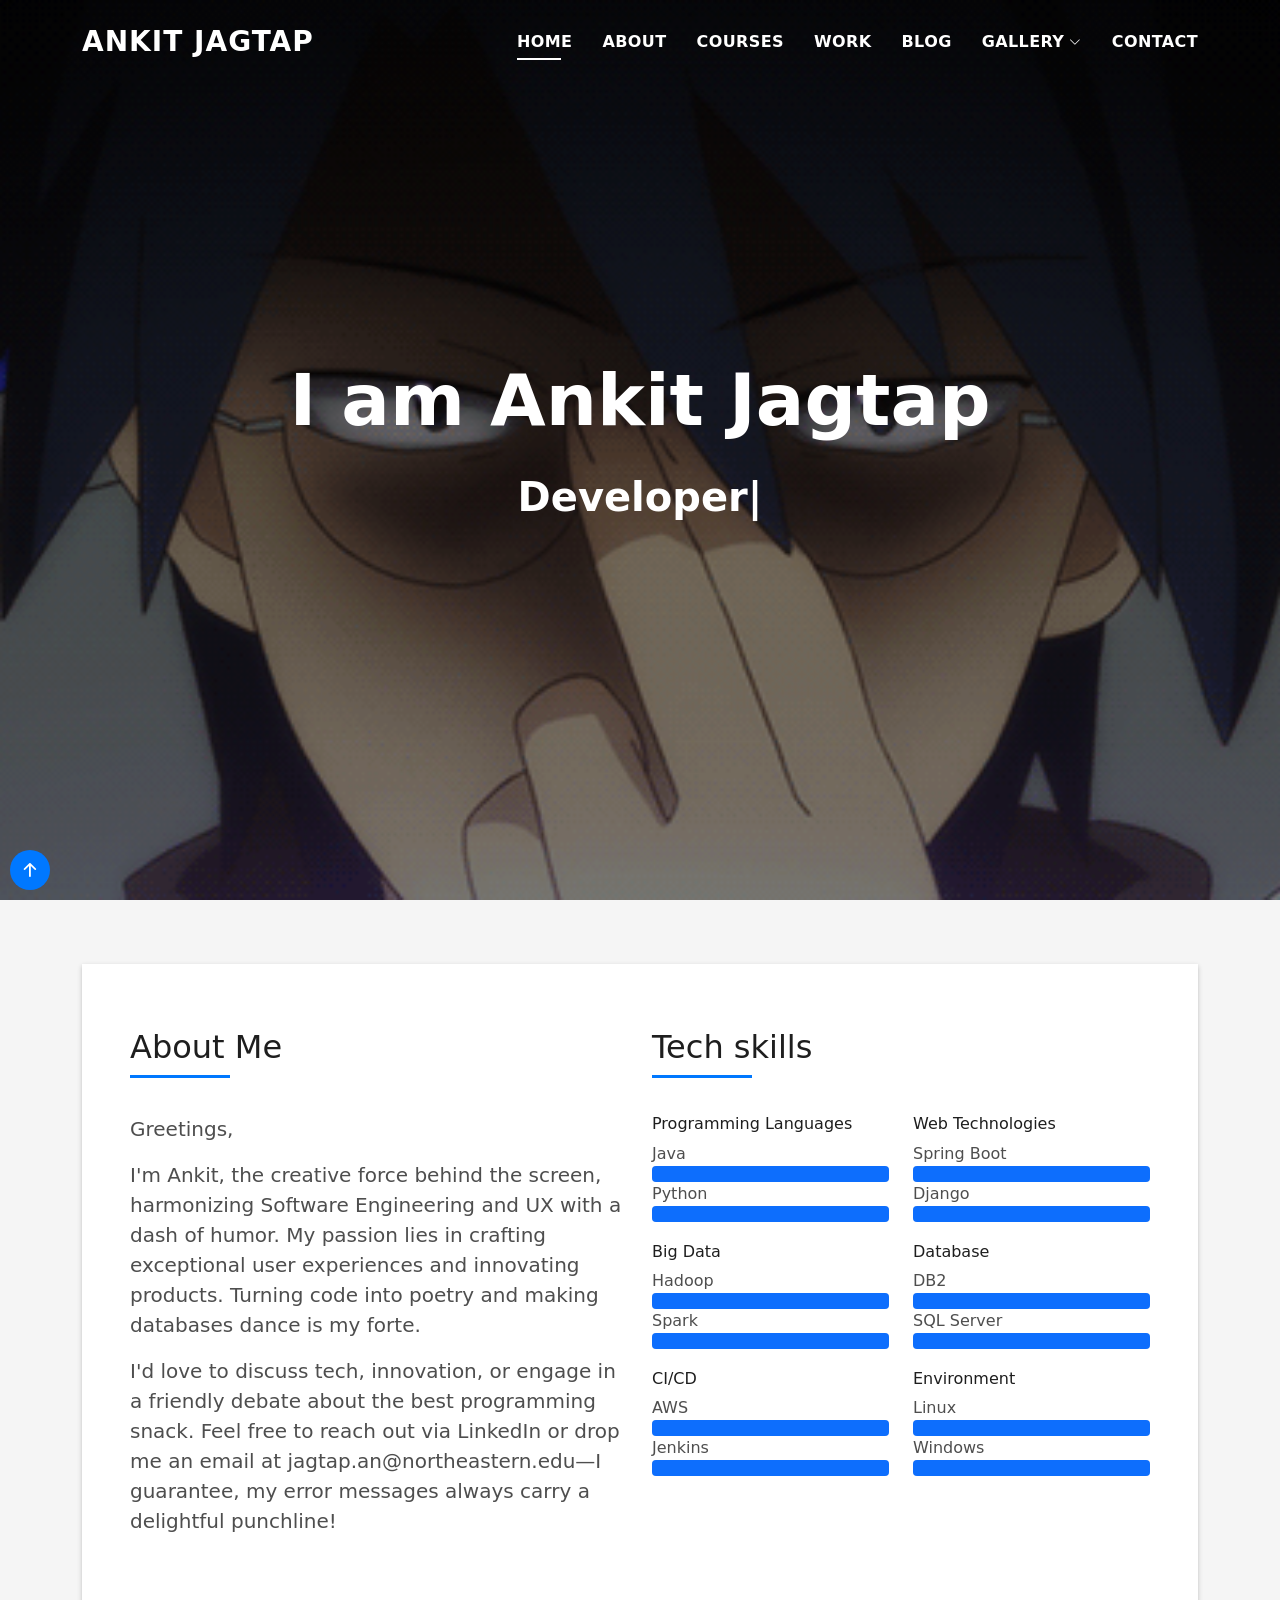
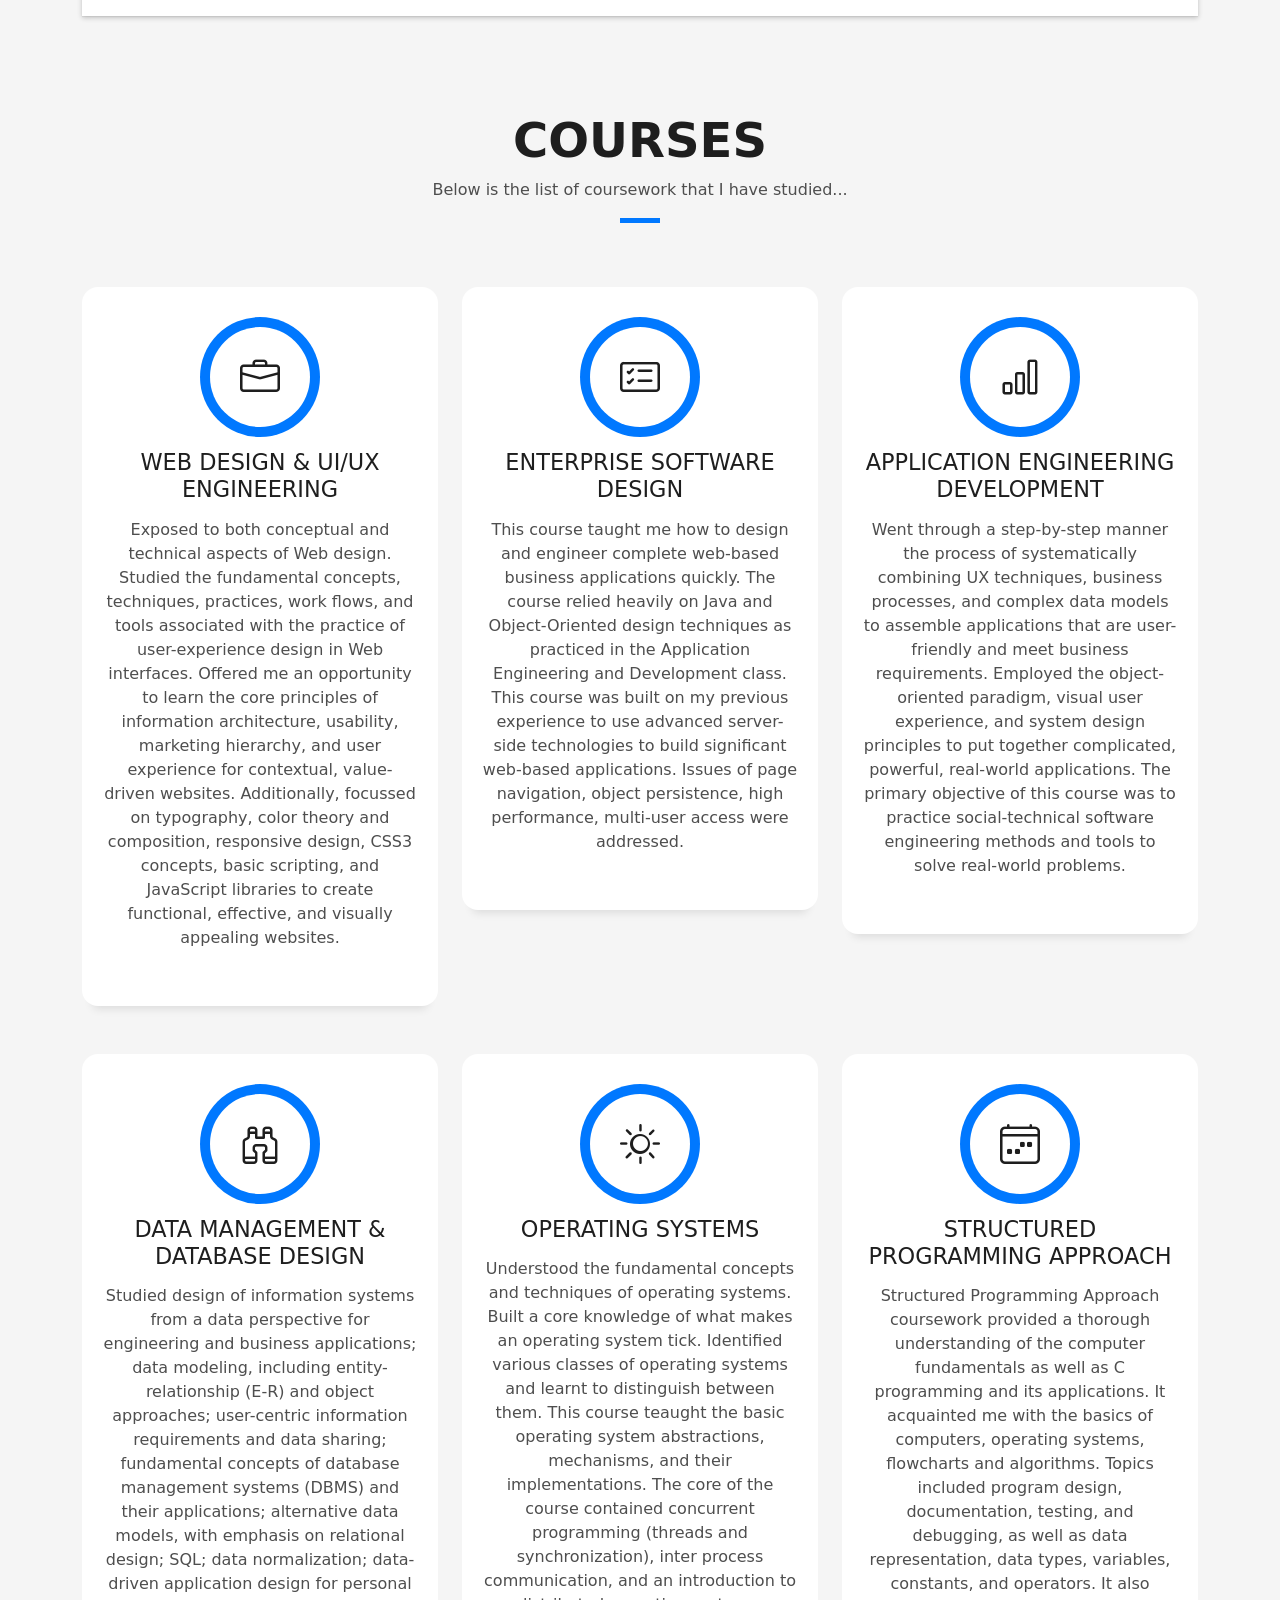
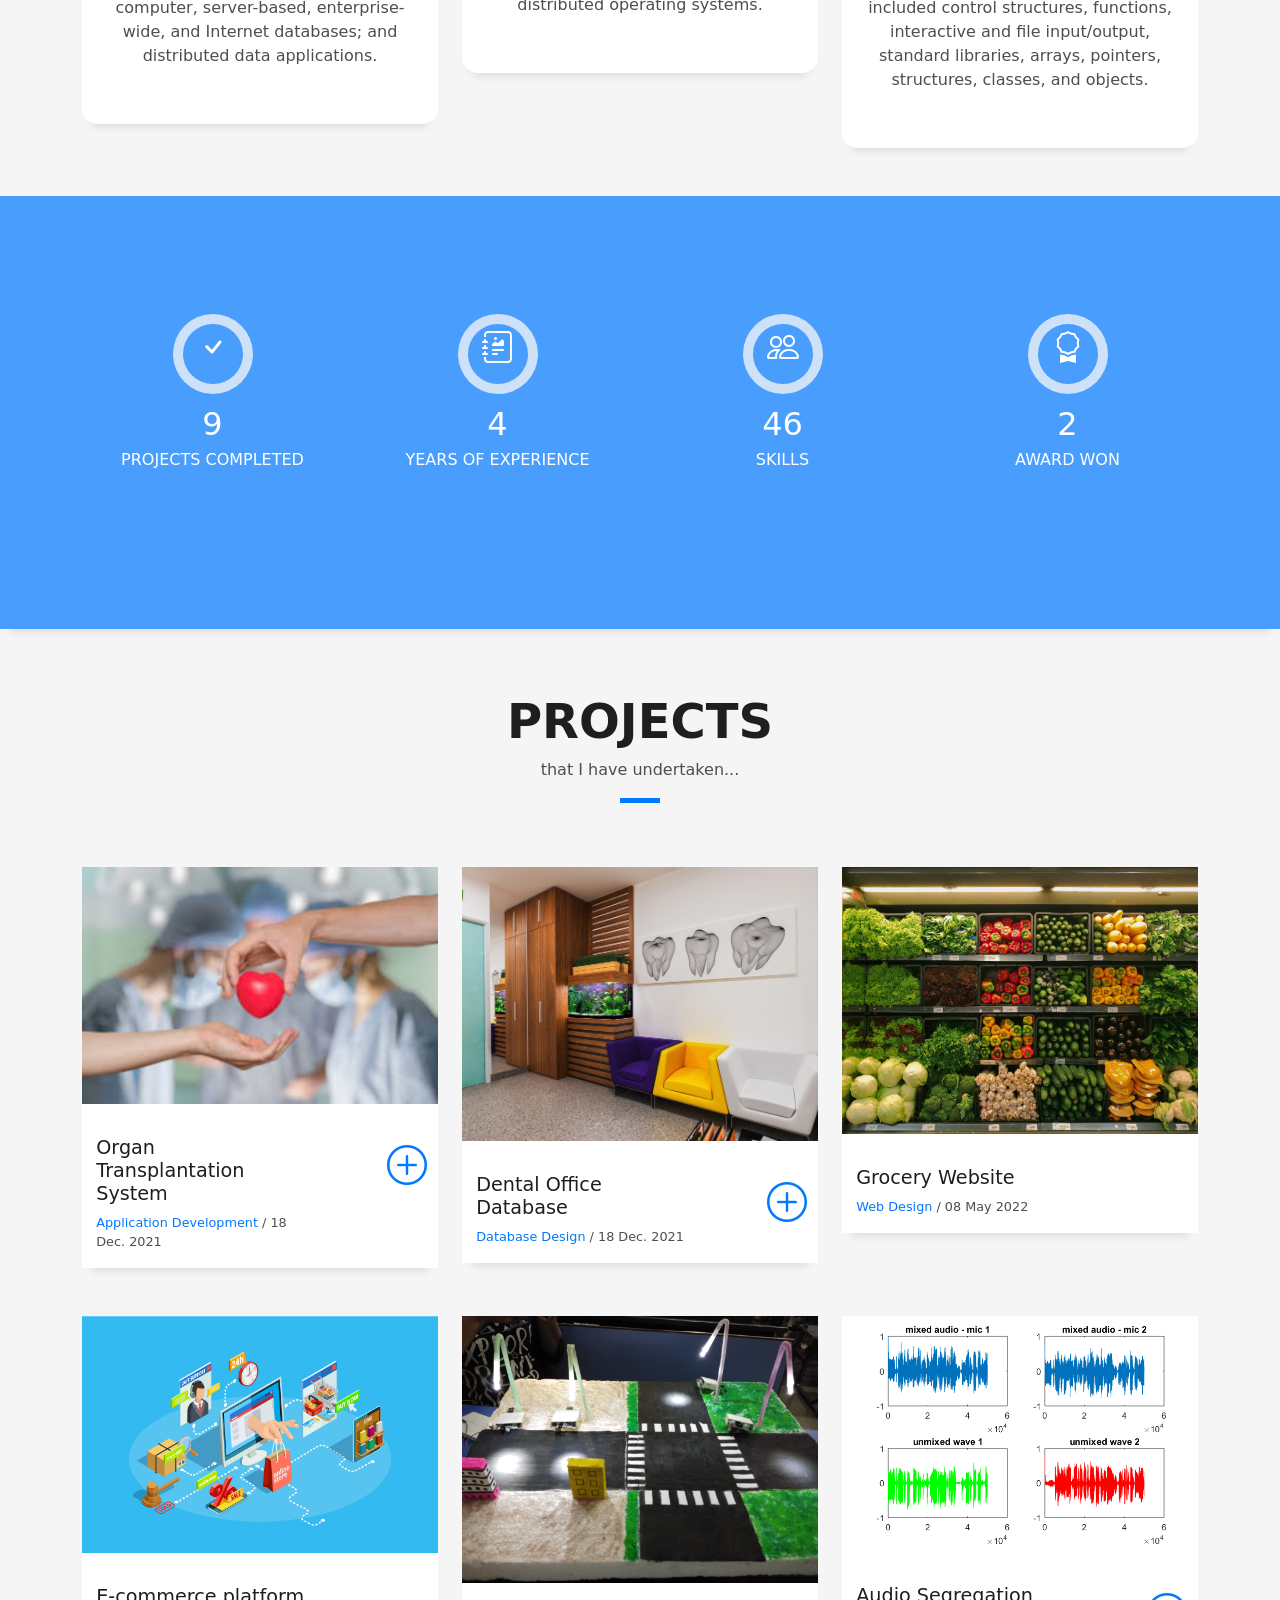
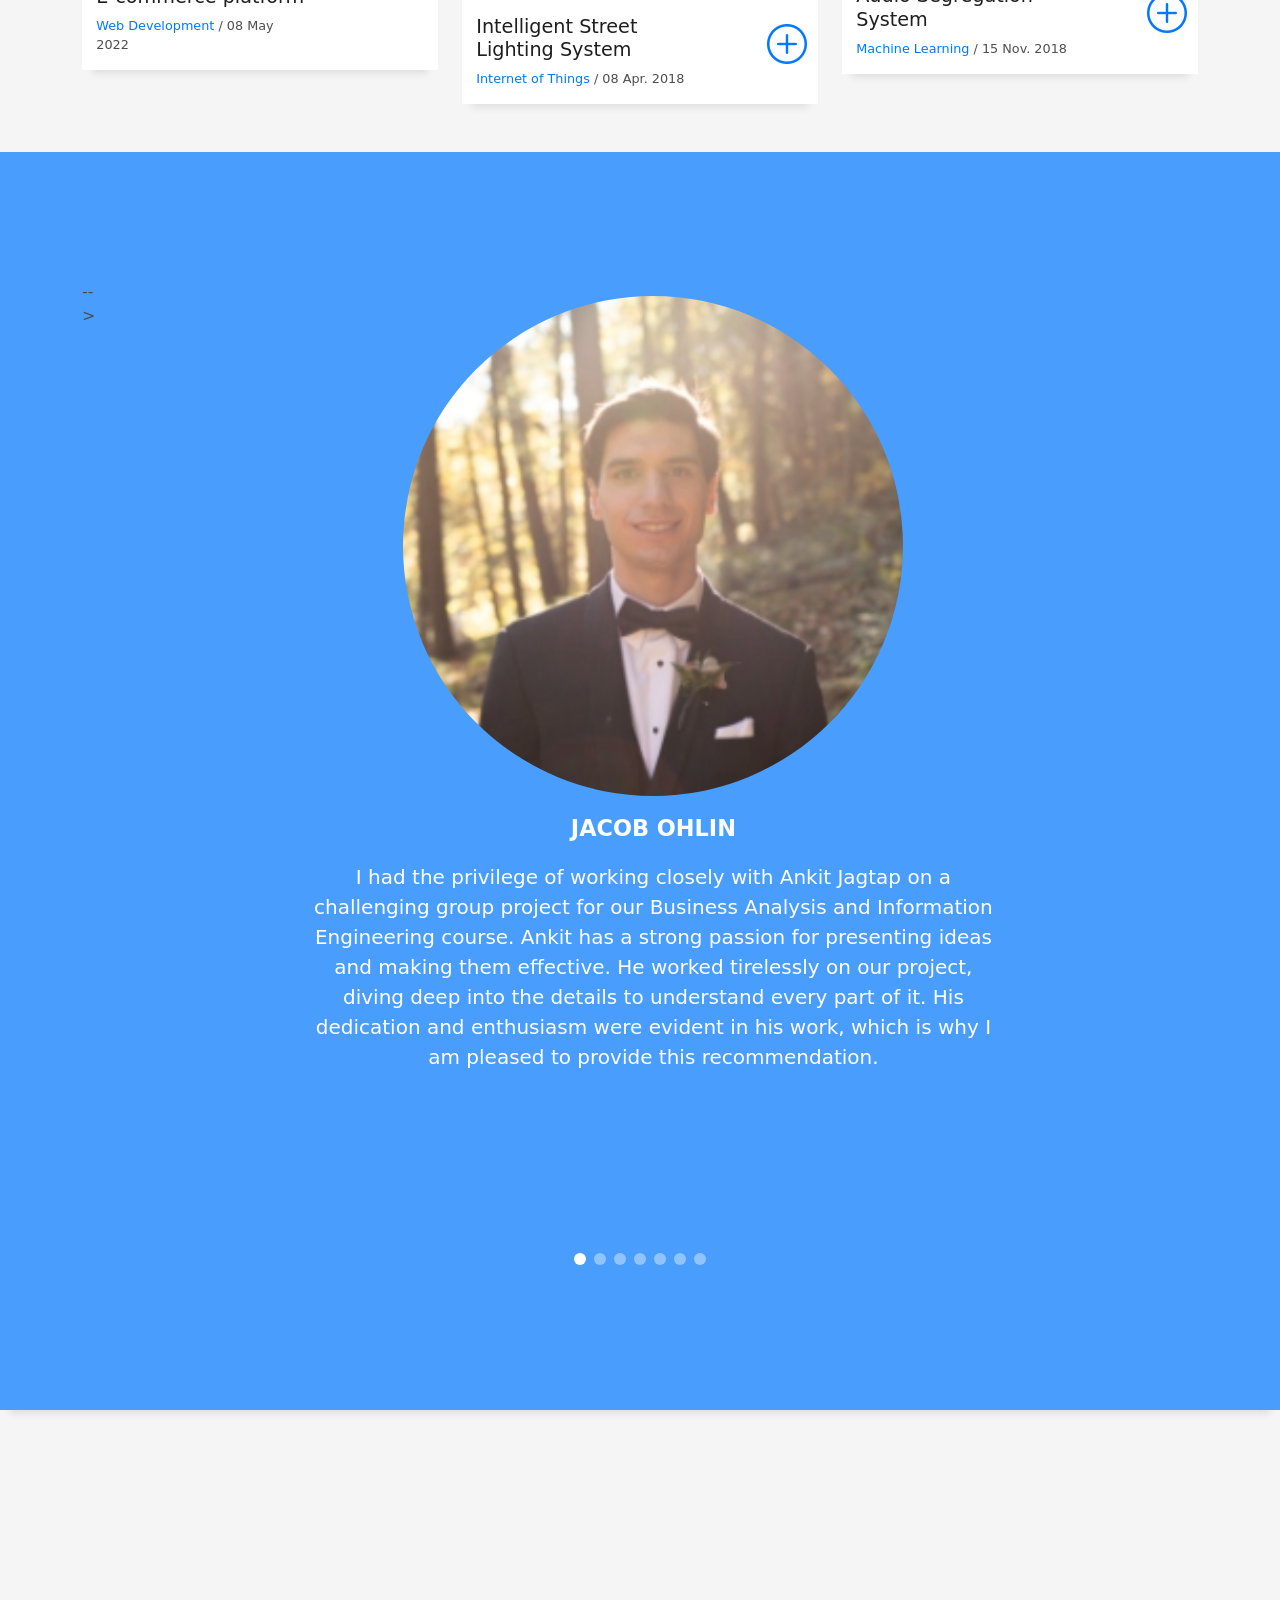
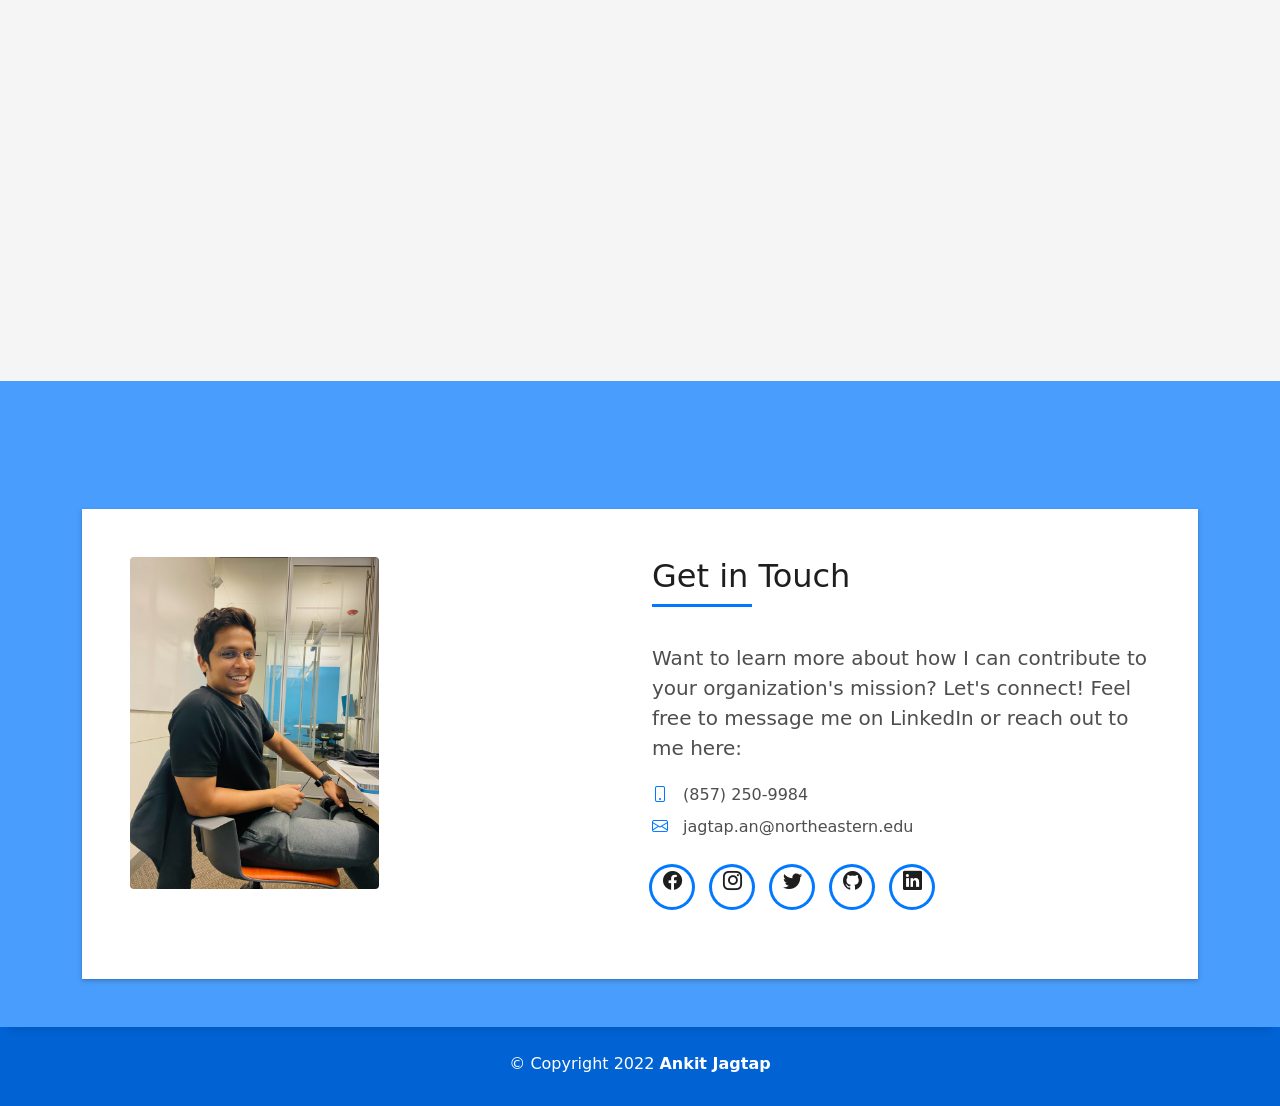
<file: INFO6150-Assignment5_PartA/index.html>
<!DOCTYPE html>
<html lang="en">

<head>
  <!-- Favicons -->
  <meta charset="UTF-8">
    <meta name="viewport" content="width=device-width, initial-scale=1.0">
    <title>Ankit Jagtap</title>
    <!-- set the favicon -->
    <link rel="icon" href="assets/img/Avatar_Manga_2.png" type="image/x-icon">

  <!-- Vendor CSS Files -->
  <link href="assets/vendor/bootstrap/css/bootstrap.min.css" rel="stylesheet">
  <link href="assets/vendor/bootstrap-icons/bootstrap-icons.css" rel="stylesheet">
  <link href="assets/vendor/glightbox/css/glightbox.min.css" rel="stylesheet">
  <link href="assets/vendor/swiper/swiper-bundle.min.css" rel="stylesheet">

  <!-- Template Main CSS File -->
  <link href="assets/css/style.css" rel="stylesheet">

   <!-- Space for Key skills -->
      <style>
      .col-sm-6 {
        margin-bottom: 20px;
      }
    </style>

</head>

<body>
  
  <!-- ======= Header ======= -->
  <header id="header" class="fixed-top">
    <div class="container d-flex align-items-center justify-content-between">

      <h1 class="logo"><a href="index.html">ANKIT JAGTAP</a></h1>
      <!-- Uncomment below if you prefer to use an image logo -->
      <!-- <a href="index.html" class="logo"><img src="assets/img/logo.png" alt="" class="img-fluid"></a>-->

      <nav id="navbar" class="navbar">
        <ul>
          <li><a class="nav-link scrollto active" href="#hero">Home</a></li>
          <li><a class="nav-link scrollto" href="#about">About</a></li>
          <li><a class="nav-link scrollto" href="#services">Courses</a></li>
          <li><a class="nav-link scrollto " href="#work">Work</a></li>
          <li><a class="nav-link scrollto " href="#blog">Blog</a></li>
          <li class="dropdown"><a href="#"><span>Gallery</span> <i class="bi bi-chevron-down"></i></a>
            <ul>
              <li><a href="assets/img/Jagtap_Ankit_Resume.pdf">Resume</a></li>
              <li class="dropdown"><a href="#"><span>Certifications</span> <i class="bi bi-chevron-right"></i></a>
                <ul>
                  <li><a href="assets/img/Udemy_DA.jpeg">MySQL for Data Analysis</a></li>
                  <li><a href="assets/img/GoogleAnalytics.pdf">Google Analytics for Beginners</a></li>
                  <li><a href="assets/img/Java8_Udemy.pdf">Java-8</a></li>
                  <li><a href="assets/img/DA-100_Udemy.pdf">Microsoft Power BI (DA-100)</a></li>
                </ul>
              </li>
              <li><a href="assets/img/Evolve.pdf">Evolve Bronze Certification</a></li>
              <li><a href="assets/img/AceOfQuarter.jpeg">Q2- 2020 Ace of Quarter</a></li>
              <li><a href="https://www.hackerrank.com/jagtapankit65">Hackerrank</a></li>
            </ul>
          </li>
          <li><a class="nav-link scrollto" href="#contact">Contact</a></li>
        </ul>
        <i class="bi bi-list mobile-nav-toggle"></i>
      </nav><!-- .navbar -->

    </div>
  </header><!-- End Header -->

  <!-- ======= Hero Section ======= -->
  <div id="hero" class="hero route bg-image" style="background-image: url(assets/img/Smart_Guy_Glasses.gif)">
    <div class="overlay-itro"></div>
    <div class="hero-content display-table">
      <div class="table-cell">
        <div class="container">
          <!--<p class="display-6 color-d">Hello, world!</p>-->
          <h1 class="hero-title mb-4">I am Ankit Jagtap</h1>
          <p class="hero-subtitle"><span class="typed" data-typed-items="Developer, Designer, Innovator, Product Enthusiast"></span></p>
          <!-- <p class="pt-3"><a class="btn btn-primary btn js-scroll px-4" href="#about" role="button">Learn More</a></p> -->
        </div>
      </div>
    </div>
  </div><!-- End Hero Section -->

  <main id="main">

    <!-- ======= About Section ======= -->
    <section id="about" class="about-mf sect-pt4 route">
        <div class="container">
          <div class="row">
            <div class="col-sm-12">
              <div class="box-shadow-full about-me-section">
                <div class="row">
                  <div class="col-md-6">
                    <div class="about-me pt-4 pt-md-0">
                      <div class="title-box-2">
                        <h5 class="title-left">About Me</h5>
                      </div>
                      <p class="lead">Greetings,</p>
                      <p class="lead">
                        I'm Ankit, the creative force behind the screen,
                        harmonizing Software Engineering and UX with a dash of
                        humor. My passion lies in crafting exceptional user
                        experiences and innovating products. Turning code into
                        poetry and making databases dance is my forte.
                      </p>
                      <p class="lead">
                        I'd love to discuss tech, innovation, or engage in a
                        friendly debate about the best programming snack. Feel
                        free to reach out via LinkedIn or drop me an email at
                        jagtap.an@northeastern.edu—I guarantee, my error
                        messages always carry a delightful punchline!
                      </p>
                    </div>
                  </div>
                  <div class="col-md-6">
                    <div class="row">
                      <div class="col-sm-12">
                        <div class="title-box-2">
                          <h5 class="title-left">Tech skills</h5>
                        </div>
                      </div>
                      <div class="col-sm-6">
                        <!-- Left side -->
                        <h6>Programming Languages</h6>
                        <span>Java</span>
                        <div class="progress">
                          <div
                            class="progress-bar"
                            role="progressbar"
                            style="width: 100%"
                            aria-valuenow="100"
                            aria-valuemin="0"
                            aria-valuemax="100"
                          ></div>
                        </div>
                        <span>Python</span>
                        <div class="progress">
                          <div
                            class="progress-bar"
                            role="progressbar"
                            style="width: 100%"
                            aria-valuenow="100"
                            aria-valuemin="0"
                            aria-valuemax="100"
                          ></div>
                        </div>
                        <!-- Add other skills on the left side -->
                      </div>

                      <div class="col-sm-6">
                        <!-- Right side -->
                        <h6>Web Technologies</h6>
                        <span>Spring Boot</span>
                        <div class="progress">
                          <div
                            class="progress-bar"
                            role="progressbar"
                            style="width: 100%"
                            aria-valuenow="100"
                            aria-valuemin="0"
                            aria-valuemax="100"
                          ></div>
                        </div>
                        <span>Django</span>
                        <div class="progress">
                          <div
                            class="progress-bar"
                            role="progressbar"
                            style="width: 100%"
                            aria-valuenow="100"
                            aria-valuemin="0"
                            aria-valuemax="100"
                          ></div>
                        </div>
                        <!-- Add other skills on the right side -->
                      </div>

                      <div class="col-sm-6">
                        <h6>Big Data</h6>
                        <span>Hadoop</span>
                        <div class="progress">
                          <div
                            class="progress-bar"
                            role="progressbar"
                            style="width: 100%"
                            aria-valuenow="100"
                            aria-valuemin="0"
                            aria-valuemax="100"
                          ></div>
                        </div>
                        <span>Spark</span>
                        <div class="progress">
                          <div
                            class="progress-bar"
                            role="progressbar"
                            style="width: 100%"
                            aria-valuenow="100"
                            aria-valuemin="0"
                            aria-valuemax="100"
                          ></div>
                        </div>
                      </div>

                      <div class="col-sm-6">
                        <h6>Database</h6>
                        <span>DB2</span>
                        <div class="progress">
                          <div
                            class="progress-bar"
                            role="progressbar"
                            style="width: 100%"
                            aria-valuenow="100"
                            aria-valuemin="0"
                            aria-valuemax="100"
                          ></div>
                        </div>
                        <span>SQL Server</span>
                        <div class="progress">
                          <div
                            class="progress-bar"
                            role="progressbar"
                            style="width: 100%"
                            aria-valuenow="100"
                            aria-valuemin="0"
                            aria-valuemax="100"
                          ></div>
                        </div>
                      </div>

                      <div class="col-sm-6">
                        <h6>CI/CD</h6>
                        <span>AWS</span>
                        <div class="progress">
                          <div
                            class="progress-bar"
                            role="progressbar"
                            style="width: 100%"
                            aria-valuenow="100"
                            aria-valuemin="0"
                            aria-valuemax="100"
                          ></div>
                        </div>
                        <span>Jenkins</span>
                        <div class="progress">
                          <div
                            class="progress-bar"
                            role="progressbar"
                            style="width: 100%"
                            aria-valuenow="100"
                            aria-valuemin="0"
                            aria-valuemax="100"
                          ></div>
                        </div>
                      </div>

                      <div class="col-sm-6">
                        <h6>Environment</h6>
                        <span>Linux</span>
                        <div class="progress">
                          <div
                            class="progress-bar"
                            role="progressbar"
                            style="width: 100%"
                            aria-valuenow="100"
                            aria-valuemin="0"
                            aria-valuemax="100"
                          ></div>
                        </div>
                        <span>Windows</span>
                        <div class="progress">
                          <div
                            class="progress-bar"
                            role="progressbar"
                            style="width: 100%"
                            aria-valuenow="100"
                            aria-valuemin="0"
                            aria-valuemax="100"
                          ></div>
                        </div>
                      </div>
                    </div>
                  </div>
                </div>
              </div>
            </div>
          </div>
        </div>
      </section>
    <!-- End About Section -->

    <!-- ======= Services Section ======= -->
    <section id="services" class="services-mf pt-5 route">
      <div class="container">
        <div class="row">
          <div class="col-sm-12">
            <div class="title-box text-center">
              <h3 class="title-a">
                Courses
              </h3>
              <p class="subtitle-a">
                Below is the list of coursework that I have studied...
              </p>
              <div class="line-mf"></div>
            </div>
          </div>
        </div>
        <div class="row">
          <div class="col-md-4">
            <div class="service-box">
              <div class="service-ico">
                <span class="ico-circle"><i class="bi bi-briefcase"></i></span>
              </div>
              <div class="service-content">
                <h2 class="s-title">Web Design & UI/UX Engineering</h2>
                <p class="s-description text-center">
                  Exposed to both conceptual and technical aspects of Web design.
                  Studied the fundamental concepts, techniques, practices, work flows, and tools associated with the practice of user-experience design in Web interfaces. 
                  Offered me an opportunity to learn the core principles of information architecture, usability, marketing hierarchy, and user experience for contextual, value-driven websites. 
                  Additionally, focussed on typography, color theory and composition, responsive design, CSS3 concepts, basic scripting, and JavaScript libraries to create functional, effective, and visually appealing websites.
                </p>
              </div>
            </div>
          </div>
          <div class="col-md-4">
            <div class="service-box">
              <div class="service-ico">
                <span class="ico-circle"><i class="bi bi-card-checklist"></i></span>
              </div>
              <div class="service-content">
                <h2 class="s-title">Enterprise Software Design</h2>
                <p class="s-description text-center">
                  This course taught me how to design and engineer complete web-based business applications quickly. 
                  The course relied heavily on Java and Object-Oriented design techniques as practiced in the Application Engineering and Development class. 
                  This course was built on my previous experience to use advanced server-side technologies to build significant web-based applications. 
                  Issues of page navigation, object persistence, high performance, multi-user access were addressed.
                </p>
              </div>
            </div>
          </div>
          <div class="col-md-4">
            <div class="service-box">
              <div class="service-ico">
                <span class="ico-circle"><i class="bi bi-bar-chart"></i></span>
              </div>
              <div class="service-content">
                <h2 class="s-title">Application Engineering Development</h2>
                <p class="s-description text-center">
                  Went through a step-by-step manner the process of systematically combining UX techniques, business processes, and complex data models to assemble applications that are user-friendly and meet business requirements. 
                  Employed the object-oriented paradigm, visual user experience, and system design principles to put together complicated, powerful, real-world applications. 
                  The primary objective of this course was to practice social-technical software engineering methods and tools to solve real-world problems.
                </p>
              </div>
            </div>
          </div>
          <div class="col-md-4">
            <div class="service-box">
              <div class="service-ico">
                <span class="ico-circle"><i class="bi bi-binoculars"></i></span>
              </div>
              <div class="service-content">
                <h2 class="s-title">Data Management & Database Design</h2>
                <p class="s-description text-center">
                  Studied design of information systems from a data perspective for engineering and business applications; data modeling, including entity-relationship (E-R) and object approaches; 
                  user-centric information requirements and data sharing; fundamental concepts of database management systems (DBMS) and their applications; 
                  alternative data models, with emphasis on relational design; SQL; data normalization; data-driven application design for personal computer, server-based, enterprise-wide, and Internet databases; and distributed data applications.
                </p>
              </div>
            </div>
          </div>
          <div class="col-md-4">
            <div class="service-box">
              <div class="service-ico">
                <span class="ico-circle"><i class="bi bi-brightness-high"></i></span>
              </div>
              <div class="service-content">
                <h2 class="s-title">Operating Systems</h2>
                <p class="s-description text-center">
                  Understood the fundamental concepts and techniques of operating systems. 
                  Built a core knowledge of what makes an operating system tick. 
                  Identified various classes of operating systems and learnt to distinguish between them.
                  This course teaught the basic operating system abstractions, mechanisms, and their implementations.
                  The core of the course contained concurrent programming (threads and synchronization), inter process communication, and an introduction to distributed operating systems.
                </p>
              </div>
            </div>
          </div>
          <div class="col-md-4">
            <div class="service-box">
              <div class="service-ico">
                <span class="ico-circle"><i class="bi bi-calendar4-week"></i></span>
              </div>
              <div class="service-content">
                <h2 class="s-title">Structured Programming Approach</h2>
                <p class="s-description text-center">
                  Structured Programming Approach coursework provided a thorough understanding of the computer fundamentals as well as C programming and its applications. 
                  It acquainted me with the basics of computers, operating systems, flowcharts and algorithms.
                  Topics included program design, documentation, testing, and debugging, as well as data representation, data types, variables, constants, and operators. 
                  It also included control structures, functions, interactive and file input/output, standard libraries, arrays, pointers, structures, classes, and objects.
                </p>
              </div>
            </div>
          </div>
        </div>
      </div>
    </section><!-- End Services Section -->

    <!-- ======= Counter Section ======= -->
    <div class="section-counter paralax-mf bg-image" style="background-image: url(assets/img/counters-bg.jpg)">
      <div class="overlay-mf"></div>
      <div class="container position-relative">
        <div class="row">
          <div class="col-sm-3 col-lg-3">
            <div class="counter-box counter-box pt-4 pt-md-0">
              <div class="counter-ico">
                <span class="ico-circle"><i class="bi bi-check"></i></span>
              </div>
              <div class="counter-num">
                <p data-purecounter-start="0" data-purecounter-end="10" data-purecounter-duration="1" class="counter purecounter"></p>
                <span class="counter-text">PROJECTS COMPLETED</span>
              </div>
            </div>
          </div>
          <div class="col-sm-3 col-lg-3">
            <div class="counter-box pt-4 pt-md-0">
              <div class="counter-ico">
                <span class="ico-circle"><i class="bi bi-journal-richtext"></i></span>
              </div>
              <div class="counter-num">
                <p data-purecounter-start="0" data-purecounter-end="4" data-purecounter-duration="1" class="counter purecounter"></p>
                <span class="counter-text">YEARS OF EXPERIENCE</span>
              </div>
            </div>
          </div>
          <div class="col-sm-3 col-lg-3">
            <div class="counter-box pt-4 pt-md-0">
              <div class="counter-ico">
                <span class="ico-circle"><i class="bi bi-people"></i></span>
              </div>
              <div class="counter-num">
                <p data-purecounter-start="0" data-purecounter-end="50" data-purecounter-duration="1" class="counter purecounter"></p>
                <span class="counter-text">SKILLS</span>
              </div>
            </div>
          </div>
          <div class="col-sm-3 col-lg-3">
            <div class="counter-box pt-4 pt-md-0">
              <div class="counter-ico">
                <span class="ico-circle"><i class="bi bi-award"></i></span>
              </div>
              <div class="counter-num">
                <p data-purecounter-start="0" data-purecounter-end="2" data-purecounter-duration="1" class="counter purecounter"></p>
                <span class="counter-text">AWARD WON</span>
              </div>
            </div>
          </div>
        </div>
      </div>
    </div><!-- End Counter Section -->

    <!-- ======= Projects Section ======= -->
    <section id="work" class="portfolio-mf sect-pt4 route">
      <div class="container">
        <div class="row">
          <div class="col-sm-12">
            <div class="title-box text-center">
              <h3 class="title-a">
                PROJECTS
              </h3>
              <p class="subtitle-a">
                that I have undertaken...
              </p>
              <div class="line-mf"></div>
            </div>
          </div>
        </div>
        <div class="row">
          <div class="col-md-4">
            <div class="work-box">
              <a href="assets/img/Donor2.v4.jpg" data-gallery="portfolioGallery" class="portfolio-lightbox">
                <div class="work-img">
                  <img src="assets/img/Donor2.v4.jpg" alt="" class="img-fluid">
                </div>
              </a>
              <div class="work-content">
                <div class="row">
                  <div class="col-sm-8">
                    <h2 class="w-title">Organ Transplantation System</h2>
                    <div class="w-more">
                      <span class="w-ctegory">Application Development</span> / <span class="w-date">18 Dec. 2021</span>
                    </div>
                  </div>
                  <div class="col-sm-4">
                    <div class="w-like">
                      <a href="portfolio-details1.html"> <span class="bi bi-plus-circle"></span></a>
                    </div>
                  </div>
                </div>
              </div>
            </div>
          </div>
          <div class="col-md-4">
            <div class="work-box">
              <a href="assets/img/DentalOffice2.jpeg" data-gallery="portfolioGallery" class="portfolio-lightbox">
                <div class="work-img">
                  <img src="assets/img/DentalOffice2.jpeg" alt="" class="img-fluid">
                </div>
              </a>
              <div class="work-content">
                <div class="row">
                  <div class="col-sm-8">
                    <h2 class="w-title">Dental Office Database</h2>
                    <div class="w-more">
                      <span class="w-ctegory">Database Design</span> / <span class="w-date">18 Dec. 2021</span>
                    </div>
                  </div>
                  <div class="col-sm-4">
                    <div class="w-like">
                      <a href="portfolio-details2.html"> <span class="bi bi-plus-circle"></span></a>
                    </div>
                  </div>
                </div>
              </div>
            </div>
          </div>
          <div class="col-md-4">
            <div class="work-box">
              <a href="assets/img/GroceryStore.jpeg" data-gallery="portfolioGallery" class="portfolio-lightbox">
                <div class="work-img">
                  <img src="assets/img/GroceryStore.jpeg" alt="" class="img-fluid">
                </div>
              </a>
              <div class="work-content">
                <div class="row">
                  <div class="col-sm-8">
                    <h2 class="w-title">Grocery Website</h2>
                    <div class="w-more">
                      <span class="w-ctegory">Web Design</span> / <span class="w-date">08 May 2022</span>
                    </div>
                  </div>
                  <!-- <div class="col-sm-4">
                    <div class="w-like">
                      <a href="portfolio-details.html"> <span class="bi bi-plus-circle"></span></a>
                    </div>
                  </div> -->
                </div>
              </div>
            </div>
          </div>
          <div class="col-md-4">
            <div class="work-box">
              <a href="assets/img/Ecommerce.png" data-gallery="portfolioGallery" class="portfolio-lightbox">
                <div class="work-img">
                  <img src="assets/img/Ecommerce.png" alt="" class="img-fluid">
                </div>
              </a>
              <div class="work-content">
                <div class="row">
                  <div class="col-sm-8">
                    <h2 class="w-title">E-commerce platform</h2>
                    <div class="w-more">
                      <span class="w-ctegory">Web Development</span> / <span class="w-date">08 May 2022</span>
                    </div>
                  </div>
                  <!-- <div class="col-sm-4">
                    <div class="w-like">
                      <a href="portfolio-details.html"> <span class="bi bi-plus-circle"></span></a>
                    </div>
                  </div> -->
                </div>
              </div>
            </div>
          </div>
          <div class="col-md-4">
            <div class="work-box">
              <a href="assets/img/StreetLight.jpeg" data-gallery="portfolioGallery" class="portfolio-lightbox">
                <div class="work-img">
                  <img src="assets/img/StreetLight.jpeg" alt="" class="img-fluid">
                </div>
              </a>
              <div class="work-content">
                <div class="row">
                  <div class="col-sm-8">
                    <h2 class="w-title">Intelligent Street Lighting System</h2>
                    <div class="w-more">
                      <span class="w-ctegory">Internet of Things</span> / <span class="w-date">08 Apr. 2018</span>
                    </div>
                  </div>
                  <div class="col-sm-4">
                    <div class="w-like">
                      <a href="portfolio-details3.html"> <span class="bi bi-plus-circle"></span></a>
                    </div>
                  </div>
                </div>
              </div>
            </div>
          </div>
          <div class="col-md-4">
            <div class="work-box">
              <a href="assets/img/AudioSegregationSys.png" data-gallery="portfolioGallery" class="portfolio-lightbox">
                <div class="work-img">
                  <img src="assets/img/AudioSegregationSys.png" alt="" class="img-fluid">
                </div>
              </a>
              <div class="work-content">
                <div class="row">
                  <div class="col-sm-8">
                    <h2 class="w-title">Audio Segregation System</h2>
                    <div class="w-more">
                      <span class="w-ctegory">Machine Learning</span> / <span class="w-date">15 Nov. 2018</span>
                    </div>
                  </div>
                  <div class="col-sm-4">
                    <div class="w-like">
                      <a href="portfolio-details4.html"> <span class="bi bi-plus-circle"></span></a>
                    </div>
                  </div>
                </div>
              </div>
            </div>
          </div>

        </div>
      </div>
    </section><!-- End Portfolio Section -->

    <!-- ======= Testimonials Section ======= -->
    <div class="testimonials paralax-mf bg-image" style="background-image: url(assets/img/overlay-bg.jpg)">
      <div class="overlay-mf"></div>
      <div class="container">
        <div class="row">
          <div class="col-md-12">

            <div class="testimonials-slider swiper" data-aos="fade-up" data-aos-delay="100">
              <div class="swiper-wrapper">

<!--                 <div class="swiper-slide">
                  <div class="testimonial-box">
                    <div class="author-test">
                      <img src="assets/img/VincentLattuada.jpeg" alt="" class="rounded-circle b-shadow-a">
                      <span class="author">Vincent Lattuada</span>
                    </div>
                    <div class="content-test">
                      <p class="description lead">
                        Ankit is a bright energized learner with a passion for information systems. He was a great student producing exceptional work and challenged both his classmates and myself with his unique approach and ideas. 
                        He approached issues with an open mind and devised solutions that had an edge to them. He is a great communicator and was the natural leader for his class project. 
                        He would be an asset to any organization or team.
                      </p>
                    </div>
                  </div>
                </div><!-- End testimonial item --> -->

                <div class="swiper-slide">
                    <div class="testimonial-box">
                      <div class="author-test">
                        <img
                          src="assets/img/Jacob_Ohlin.png"
                          alt=""
                          class="rounded-circle b-shadow-a"
                        />
                        <span class="author">Jacob Ohlin</span>
                      </div>
                      <div class="content-test">
                        <p class="description lead">
                          I had the privilege of working closely with Ankit
                          Jagtap on a challenging group project for our Business
                          Analysis and Information Engineering course. Ankit has
                          a strong passion for presenting ideas and making them
                          effective. He worked tirelessly on our project, diving
                          deep into the details to understand every part of it.
                          His dedication and enthusiasm were evident in his
                          work, which is why I am pleased to provide this
                          recommendation.
                        </p>
                      </div>
                    </div>
                  </div>
                  <!-- End testimonial item -->

                  <div class="swiper-slide">
                    <div class="testimonial-box">
                      <div class="author-test">
                        <img
                          src="assets/img/Frank.png"
                          alt=""
                          class="rounded-circle b-shadow-a"
                        />
                        <span class="author">Tae Hyun Kim</span>
                      </div>
                      <div class="content-test">
                        <p class="description lead">
                          I had the privilege of working closely with Ankit
                          during our time as GSG senators at Northeastern
                          University. Ankit's leadership left a lasting
                          impression on me as Vice President of the committee.
                          He consistently demonstrated exceptional care,
                          support, and fostered a positive and collaborative
                          environment. Ankit's extensive knowledge and expertise
                          in technology set him apart. His innovative ideas and
                          technical skills streamlined our processes with the
                          development of an automated attendance system. He also
                          played a crucial role in enhancing the reliability of
                          the Northeastern University mobile app and creating a
                          visually appealing UI homepage.
                        </p>
                      </div>
                    </div>
                  </div>
                  <!-- End testimonial item -->

                  <div class="swiper-slide">
                    <div class="testimonial-box">
                      <div class="author-test">
                        <img
                          src="assets/img/Manisha_Iyer.png"
                          alt=""
                          class="rounded-circle b-shadow-a"
                        />
                        <span class="author">Manisha Iyer</span>
                      </div>
                      <div class="content-test">
                        <p class="description lead">
                          I had the pleasure of partnering with Ankit on two
                          pivotal projects during our time at Northeastern
                          University. Ankit's outstanding team spirit,
                          proactiveness and ownership of project success were
                          truly remarkable. In our "Game Compatibility System
                          for PlayStation" project, his project management
                          skills ensured efficient execution. Ankit's ability to
                          streamline processes and allocate resources
                          effectively led to a 25% reduction in project
                          timelines in our "Conference Funding Process
                          Automation" project. Furthermore, his exceptional
                          presentation skills greatly enhanced our project's
                          effectiveness, conveying complex ideas with clarity
                          and enthusiasm. Ankit is a true asset to any team,
                          known for driving projects to successful execution.
                        </p>
                      </div>
                    </div>
                  </div>
                  <!-- End testimonial item -->

                  <div class="swiper-slide">
                    <div class="testimonial-box">
                      <div class="author-test">
                        <img
                          src="assets/img/Shrimoyee_Banerjee.png"
                          alt=""
                          class="rounded-circle b-shadow-a"
                        />
                        <span class="author">Shrimoyee Banerjee</span>
                      </div>
                      <div class="content-test">
                        <p class="description lead">
                          Ankit possesses outstanding presentation skills that
                          truly set him apart. His ability to convey complex
                          ideas with clarity and enthusiasm greatly enhanced our
                          project's effectiveness. He took the initiative to
                          dive deep into the project's intricacies, leaving no
                          stone unturned. His commitment to understanding every
                          aspect of the project was evident in his work.
                        </p>
                      </div>
                    </div>
                  </div>
                  <!-- End testimonial item -->

                  <div class="swiper-slide">
                    <div class="testimonial-box">
                      <div class="author-test">
                        <img
                          src="assets/img/Vishal_More.jpg"
                          alt=""
                          class="rounded-circle b-shadow-a"
                        />
                        <span class="author">Vishal More</span>
                      </div>
                      <div class="content-test">
                        <p class="description lead">
                          I am thrilled to provide a strong recommendation for
                          Ankit based on our shared professional experiences at
                          Hexaware Technologies. Ankit was a live wire when it
                          came to discover bugs within the application,
                          showing exceptional attention to detail. He
                          meticulously ensured that the software met all
                          business requirements and demonstrated a continuous
                          learning approach. Ankit's dedication to deliver a
                          high-quality application was exemplary. His sharp eye
                          for detail and thoroughness allowed him to uncover
                          even the most elusive issues within the application.
                          He consistently went above and beyond to ensure a
                          flawless user experience.
                        </p>
                      </div>
                    </div>
                  </div>
                  <!-- End testimonial item -->

                  <div class="swiper-slide">
                    <div class="testimonial-box">
                      <div class="author-test">
                        <img
                          src="assets/img/ShreyaShetty_ccexpress.jpeg"
                          alt=""
                          class="rounded-circle b-shadow-a"
                        />
                        <span class="author">Shreya Shetty</span>
                      </div>
                      <div class="content-test">
                        <p class="description lead">
                          Ankit's tenure as a Software Engineer at Hexaware Technologies was marked by his 
                          exceptional capability, unwavering conscientiousness, and the ability 
                          to excel with minimal supervision. His future endeavors post-education are poised to bring 
                          substantial value and excellence to any team fortunate to have him on board.
                        </p>
                      </div>
                    </div>
                  </div>
                  <!-- End testimonial item -->

                  <div class="swiper-slide">
                    <div class="testimonial-box">
                      <div class="author-test">
                        <img
                          src="assets/img/BhavikDand_ccexpress.jpeg"
                          alt=""
                          class="rounded-circle b-shadow-a"
                        />
                        <span class="author">Bhavik Dand</span>
                      </div>
                      <div class="content-test">
                        <p class="description lead">
                          It's rare to find goal-oriented and focused
                          developers like Ankit. We worked in the same team for
                          a year. Ankit is proficient in Java and has a good grasp
                          over object-oriented principles. Ankit was always a
                          proactive contributor in design discussions and he was
                          always reliable when it came to executing user
                          stories, excellent story breakdown and time
                          management. I was impressed by Ankit's ability to come
                          up with innovative solutions without ever losing sight
                          of the long-term goal. It was a pleasure working with
                          him. Ankit will be a valuable asset to any company
                        </p>
                      </div>
                    </div>
                  </div>
                  <!-- End testimonial item -->
                </div>
                <div class="swiper-pagination"></div>
              </div>
            </div>
          </div>
        </div>
      </div>
      <!-- End Testimonials Section -->

    <!-- ======= Blog Section ======= -->
    <section id="blog">
      <iframe src="https://widget.tagembed.com/120152?view" style=" width:100%;height:500px;overflow: auto;" frameborder="0" allowtransparency="true"></iframe>
    </section>




    <!-- ======= Contact Section ======= -->
    <section id="contact" class="paralax-mf footer-paralax bg-image sect-mt4 route" style="background-image: url(assets/img/overlay-bg.jpg)">
    <div class="overlay-mf"></div>
    <div class="container">
        <div class="row">
            <div class="col-sm-12">
                <div class="contact-mf">
                    <div id="contact" class="box-shadow-full">
                        <div class="row">
                            <div class="col-md-6">
                                <div class="about-img">
                                    <img src="assets/img/IMG_2417.jpg" class="img-fluid rounded b-shadow-a" width="50%" alt="">
                                </div>
                            </div>
                            <div class="col-md-6">
                                <div class="title-box-2 pt-4 pt-md-0">
                                    <h5 class="title-left">
                                        Get in Touch
                                    </h5>
                                </div>
                                <div class="more-info">
                                    <p class="lead">
                                        Want to learn more about how I can contribute to your organization's mission? Let's connect! Feel free to message me on LinkedIn or reach out to me here:
                                    </p>
                                    <ul class="list-ico">
                                        <!-- <li><span class="bi bi-geo-alt"></span> 75 ST ALPHONSUS ST BOSTON, MA 02120</li> -->
                                        <li><span class="bi bi-phone"></span> (857) 250-9984</li>
                                        <li><span class="bi bi-envelope"></span> jagtap.an@northeastern.edu</li>
                                    </ul>
                                </div>
                                <div class="socials">
                                    <ul>
                                        <li><a href="https://www.facebook.com/ankit.jagtap.98"><span class="ico-circle"><i class="bi bi-facebook"></i></span></a></li>
                                        <li><a href="https://instagram.com/ankit_jagtap?igshid=YmMyMTA2M2Y="><span class="ico-circle"><i class="bi bi-instagram"></i></span></a></li>
                                        <li><a href="https://twitter.com/Ankit_Jagtap12"><span class="ico-circle"><i class="bi bi-twitter"></i></span></a></li>
                                        <li>
                            <a href="https://github.com/AnkitJagtap01"
                              ><span class="ico-circle"
                                ><i class="bi bi-github"></i></span
                            ></a>
                          </li>
                                        <li><a href="https://www.linkedin.com/in/ankitjagtap/"><span class="ico-circle"><i class="bi bi-linkedin"></i></span></a></li>
                                    </ul>
                                </div>
                            </div>
                        </div>
                    </div>
                </div>
            </div>
        </div>
    </div>
</section><!-- End Contact Section -->

  </main><!-- End #main -->

  <!-- ======= Footer ======= -->
  <footer>
    <div class="container">
      <div class="row">
        <div class="col-sm-12">
          <div class="copyright-box">
            <p class="copyright">&copy; Copyright 2022 <strong>Ankit Jagtap</strong></p>
            <div class="credits">
            </div>
          </div>
        </div>
      </div>
    </div>
  </footer><!-- End  Footer -->

  <div id="preloader"></div>
  <a href="#" class="back-to-top d-flex align-items-center justify-content-center"><i class="bi bi-arrow-up-short"></i></a>

  <!-- Vendor JS Files -->
  <script src="assets/vendor/purecounter/purecounter.js"></script>
  <script src="assets/vendor/bootstrap/js/bootstrap.bundle.min.js"></script>
  <script src="assets/vendor/glightbox/js/glightbox.min.js"></script>
  <script src="assets/vendor/swiper/swiper-bundle.min.js"></script>
  <script src="assets/vendor/typed.js/typed.min.js"></script>
  <script src="assets/vendor/php-email-form/validate.js"></script>

  <!-- Template Main JS File -->
  <script src="assets/js/main.js"></script>

<!-- Chatbot embed -->
<!--   <script type='module'
    src='https://interfaces.zapier.com/assets/web-components/zapier-interfaces/zapier-interfaces.esm.js'></script>
  <zapier-interfaces-chatbot-embed is-popup="true" chatbot-id='clr4c0e0m0002eu2qcfbot05o' height="600px"
    width="400px"></zapier-interfaces-chatbot-embed> -->

</body>

</html>
</file>
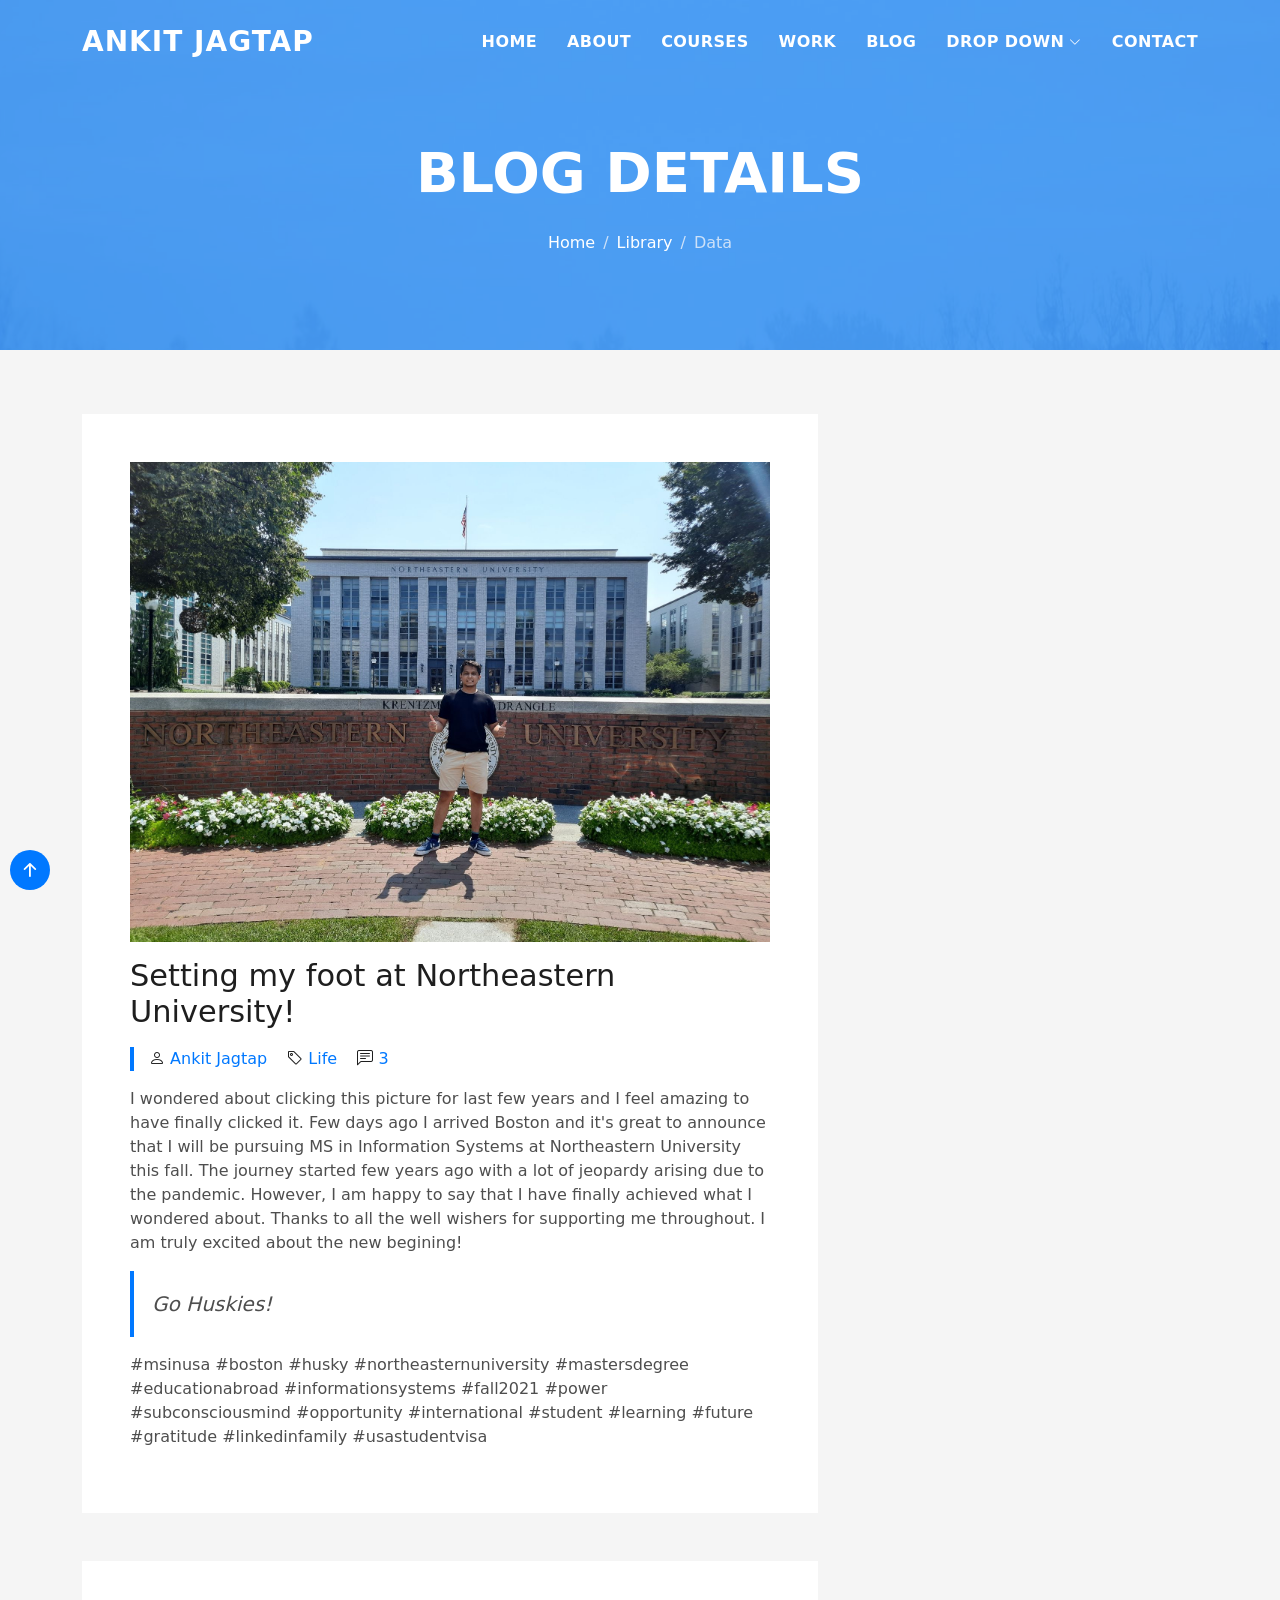
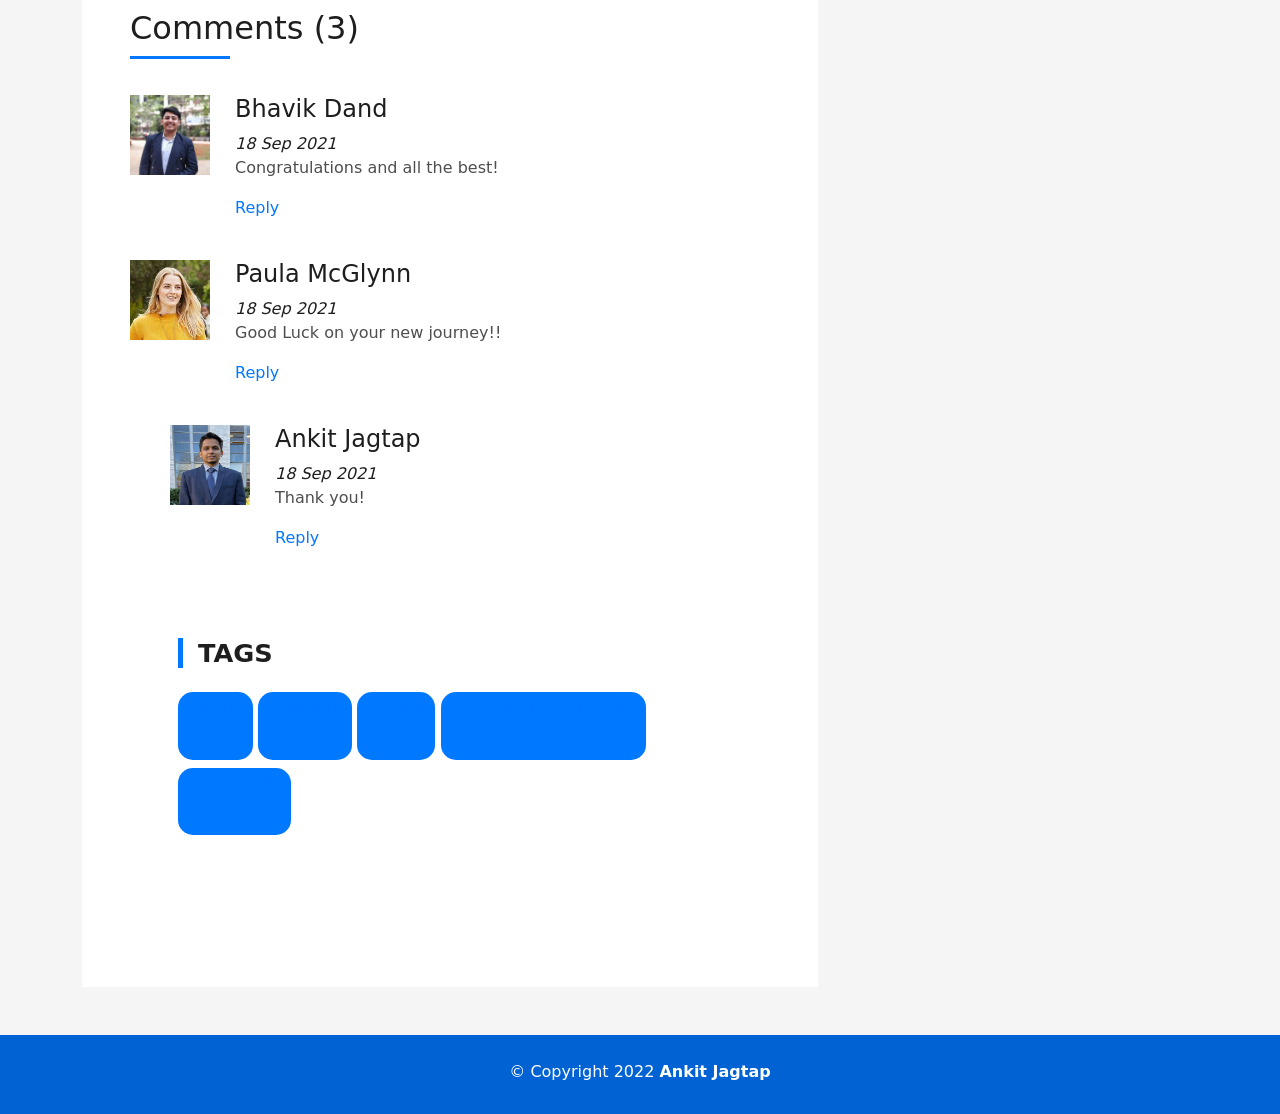
<file: INFO6150-Assignment5_PartA/blog-single.html>
<!DOCTYPE html>
<html lang="en">

<head>
  <meta charset="utf-8">
  <meta content="width=device-width, initial-scale=1.0" name="viewport">

  <title>ANkit Jagtap</title>
  <meta content="" name="description">
  <meta content="" name="keywords">

  <!-- Favicons -->
  <!-- <link href="assets/img/favicon.png" rel="icon">
  <link href="assets/img/apple-touch-icon.png" rel="apple-touch-icon"> -->
  <link rel="apple-touch-icon" sizes="180x180" href="/apple-touch-icon.png">
  <link rel="icon" type="image/png" sizes="32x32" href="/favicon-32x32.png">
  <link rel="icon" type="image/png" sizes="16x16" href="/favicon-16x16.png">
  <link rel="manifest" href="/site.webmanifest">

  <!-- Vendor CSS Files -->
  <link href="assets/vendor/bootstrap/css/bootstrap.min.css" rel="stylesheet">
  <link href="assets/vendor/bootstrap-icons/bootstrap-icons.css" rel="stylesheet">
  <link href="assets/vendor/glightbox/css/glightbox.min.css" rel="stylesheet">
  <link href="assets/vendor/swiper/swiper-bundle.min.css" rel="stylesheet">

  <!-- Template Main CSS File -->
  <link href="assets/css/style.css" rel="stylesheet">

</head>

<body>

  <!-- ======= Header ======= -->
  <header id="header" class="fixed-top">
    <div class="container d-flex align-items-center justify-content-between">

      <h1 class="logo"><a href="index.html">ANKIT JAGTAP</a></h1>
      <!-- Uncomment below if you prefer to use an image logo -->
      <!-- <a href="index.html" class="logo"><img src="assets/img/logo.png" alt="" class="img-fluid"></a>-->

      <nav id="navbar" class="navbar">
        <ul>
          <li><a class="nav-link scrollto " href="#hero">Home</a></li>
          <li><a class="nav-link scrollto" href="#about">About</a></li>
          <li><a class="nav-link scrollto" href="#services">Courses</a></li>
          <li><a class="nav-link scrollto " href="#work">Work</a></li>
          <li><a class="nav-link scrollto " href="#blog">Blog</a></li>
          <li class="dropdown"><a href="#"><span>Drop Down</span> <i class="bi bi-chevron-down"></i></a>
            <ul>
              <li><a href="#">Drop Down 1</a></li>
              <li class="dropdown"><a href="#"><span>Deep Drop Down</span> <i class="bi bi-chevron-right"></i></a>
                <ul>
                  <li><a href="#">Deep Drop Down 1</a></li>
                  <li><a href="#">Deep Drop Down 2</a></li>
                  <li><a href="#">Deep Drop Down 3</a></li>
                  <li><a href="#">Deep Drop Down 4</a></li>
                  <li><a href="#">Deep Drop Down 5</a></li>
                </ul>
              </li>
              <li><a href="#">Drop Down 2</a></li>
              <li><a href="#">Drop Down 3</a></li>
              <li><a href="#">Drop Down 4</a></li>
            </ul>
          </li>
          <li><a class="nav-link scrollto" href="#contact">Contact</a></li>
        </ul>
        <i class="bi bi-list mobile-nav-toggle"></i>
      </nav><!-- .navbar -->

    </div>
  </header><!-- End Header -->

  <div class="hero hero-single route bg-image" style="background-image: url(assets/img/overlay-bg.jpg)">
    <div class="overlay-mf"></div>
    <div class="hero-content display-table">
      <div class="table-cell">
        <div class="container">
          <h2 class="hero-title mb-4">Blog Details</h2>
          <ol class="breadcrumb d-flex justify-content-center">
            <li class="breadcrumb-item">
              <a href="#">Home</a>
            </li>
            <li class="breadcrumb-item">
              <a href="#">Library</a>
            </li>
            <li class="breadcrumb-item active">Data</li>
          </ol>
        </div>
      </div>
    </div>
  </div>

  <main id="main">

    <!-- ======= Blog Single Section ======= -->
    <section class="blog-wrapper sect-pt4" id="blog">
      <div class="container">
        <div class="row">
          <div class="col-md-8">
            <div class="post-box">
              <div class="post-thumb">
                <img src="assets/img/blog1.jpeg" class="img-fluid" alt="">
              </div>
              <div class="post-meta">
                <h1 class="article-title">Setting my foot at Northeastern University!</h1>
                <ul>
                  <li>
                    <span class="bi bi-person"></span>
                    <a href="#">Ankit Jagtap</a>
                  </li>
                  <li>
                    <span class="bi bi-tag"></span>
                    <a href="#">Life</a>
                  </li>
                  <li>
                    <span class="bi bi-chat-left-text"></span>
                    <a href="#">3</a>
                  </li>
                </ul>
              </div>
              <div class="article-content">
                <p>
                  I wondered about clicking this picture for last few years and I feel amazing to have finally clicked it. 
Few days ago I arrived Boston and it's great to announce that I will be pursuing MS in Information Systems at Northeastern University this fall. 
The journey started few years ago with a lot of jeopardy arising due to the pandemic. However, I am happy to say that I have finally achieved what I wondered about. Thanks to all the well wishers for supporting me throughout.
I am truly excited about the new begining!
                </p>
                <blockquote class="blockquote">
                  <p class="mb-0">Go Huskies!</p>
                </blockquote>
                <p>
                  #msinusa #boston #husky #northeasternuniversity #mastersdegree #educationabroad #informationsystems #fall2021 #power #subconsciousmind #opportunity #international #student #learning #future #gratitude #linkedinfamily #usastudentvisa
                </p>
              </div>
            </div>
            <div class="box-comments">
              <div class="title-box-2">
                <h4 class="title-comments title-left">Comments (3)</h4>
              </div>
              <ul class="list-comments">
                <li>
                  <div class="comment-avatar">
                    <img src="assets/img/BhavikDand.jpeg" alt="">
                  </div>
                  <div class="comment-details">
                    <h4 class="comment-author">Bhavik Dand</h4>
                    <span>18 Sep 2021</span>
                    <p>
                      Congratulations and all the best!
                    </p>
                    <a href="3">Reply</a>
                  </div>
                </li>
                <li>
                  <div class="comment-avatar">
                    <img src="assets/img/PaulaMcGlynn.jpeg" alt="">
                  </div>
                  <div class="comment-details">
                    <h4 class="comment-author">Paula McGlynn</h4>
                    <span>18 Sep 2021</span>
                    <p>
                      Good Luck on your new journey!!
                    </p>
                    <a href="3">Reply</a>
                  </div>
                </li>
                <li class="comment-children">
                  <div class="comment-avatar">
                    <img src="assets/img/background3.jpeg" alt="">
                  </div>
                  <div class="comment-details">
                    <h4 class="comment-author">Ankit Jagtap</h4>
                    <span>18 Sep 2021</span>
                    <p>
                      Thank you!
                    </p>
                    <a href="3">Reply</a>
                  </div>
                </li>
            <div class="widget-sidebar widget-tags">
              <h5 class="sidebar-title">Tags</h5>
              <div class="sidebar-content">
                <ul>
                  <li>
                    <a href="#">Boston</a>
                  </li>
                  <li>
                    <a href="#">Graduate</a>
                  </li>
                  <li>
                    <a href="#">Studies</a>
                  </li>
                  <li>
                    <a href="#">NortheasternUniversity</a>
                  </li>
                  <li>
                    <a href="#">Quadrangle</a>
                  </li>
                </ul>
              </div>
            </div>
          </div>
        </div>
      </div>
    </section><!-- End Blog Single Section -->

  </main><!-- End #main -->

  <!-- ======= Footer ======= -->
  <footer>
    <div class="container">
      <div class="row">
        <div class="col-sm-12">
          <div class="copyright-box">
            <p class="copyright">&copy; Copyright 2022 <strong>Ankit Jagtap</strong></p>
            <div class="credits">

            </div>
          </div>
        </div>
      </div>
    </div>
  </footer><!-- End  Footer -->

  <div id="preloader"></div>
  <a href="#" class="back-to-top d-flex align-items-center justify-content-center"><i class="bi bi-arrow-up-short"></i></a>

  <!-- Vendor JS Files -->
  <script src="assets/vendor/purecounter/purecounter.js"></script>
  <script src="assets/vendor/bootstrap/js/bootstrap.bundle.min.js"></script>
  <script src="assets/vendor/glightbox/js/glightbox.min.js"></script>
  <script src="assets/vendor/swiper/swiper-bundle.min.js"></script>
  <script src="assets/vendor/typed.js/typed.min.js"></script>
  <script src="assets/vendor/php-email-form/validate.js"></script>

  <!-- Template Main JS File -->
  <script src="assets/js/main.js"></script>

</body>

</html>
</file>
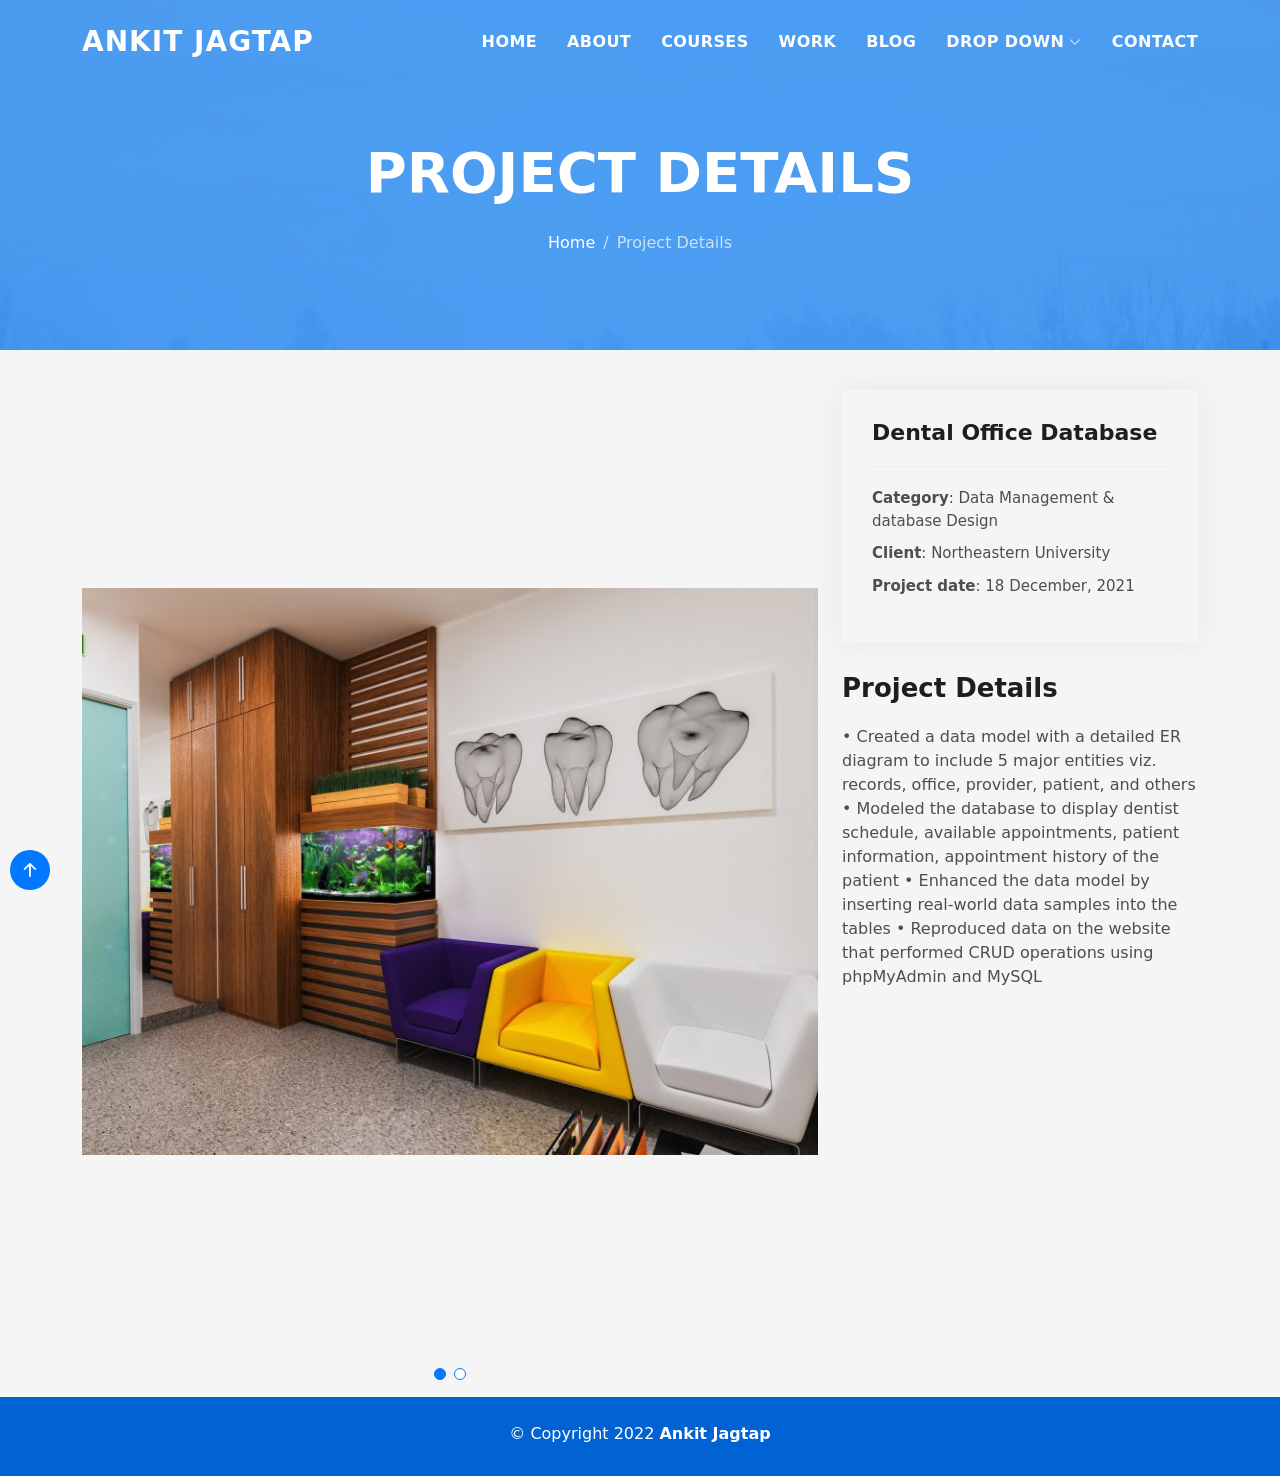
<file: INFO6150-Assignment5_PartA/portfolio-details2.html>
<!DOCTYPE html>
<html lang="en">

<head>
  <meta charset="utf-8">
  <meta content="width=device-width, initial-scale=1.0" name="viewport">

  <title>Ankit Jagtap</title>
  <meta content="" name="description">
  <meta content="" name="keywords">

  <!-- Favicons -->
  <!-- <link href="assets/img/favicon.png" rel="icon">
  <link href="assets/img/apple-touch-icon.png" rel="apple-touch-icon"> -->
  <link rel="apple-touch-icon" sizes="180x180" href="/apple-touch-icon.png">
  <link rel="icon" type="image/png" sizes="32x32" href="/favicon-32x32.png">
  <link rel="icon" type="image/png" sizes="16x16" href="/favicon-16x16.png">
  <link rel="manifest" href="/site.webmanifest">

  <!-- Vendor CSS Files -->
  <link href="assets/vendor/bootstrap/css/bootstrap.min.css" rel="stylesheet">
  <link href="assets/vendor/bootstrap-icons/bootstrap-icons.css" rel="stylesheet">
  <link href="assets/vendor/glightbox/css/glightbox.min.css" rel="stylesheet">
  <link href="assets/vendor/swiper/swiper-bundle.min.css" rel="stylesheet">

  <!-- Template Main CSS File -->
  <link href="assets/css/style.css" rel="stylesheet">

</head>

<body>

  <!-- ======= Header ======= -->
  <header id="header" class="fixed-top">
    <div class="container d-flex align-items-center justify-content-between">

      <h1 class="logo"><a href="index.html">ANKIT JAGTAP</a></h1>
      <!-- Uncomment below if you prefer to use an image logo -->
      <!-- <a href="index.html" class="logo"><img src="assets/img/logo.png" alt="" class="img-fluid"></a>-->

      <nav id="navbar" class="navbar">
        <ul>
          <li><a class="nav-link scrollto " href="#hero">Home</a></li>
          <li><a class="nav-link scrollto" href="#about">About</a></li>
          <li><a class="nav-link scrollto" href="#services">Courses</a></li>
          <li><a class="nav-link scrollto " href="#work">Work</a></li>
          <li><a class="nav-link scrollto " href="#blog">Blog</a></li>
          <li class="dropdown"><a href="#"><span>Drop Down</span> <i class="bi bi-chevron-down"></i></a>
            <ul>
              <li><a href="#">Drop Down 1</a></li>
              <li class="dropdown"><a href="#"><span>Deep Drop Down</span> <i class="bi bi-chevron-right"></i></a>
                <ul>
                  <li><a href="#">Deep Drop Down 1</a></li>
                  <li><a href="#">Deep Drop Down 2</a></li>
                  <li><a href="#">Deep Drop Down 3</a></li>
                  <li><a href="#">Deep Drop Down 4</a></li>
                  <li><a href="#">Deep Drop Down 5</a></li>
                </ul>
              </li>
              <li><a href="#">Drop Down 2</a></li>
              <li><a href="#">Drop Down 3</a></li>
              <li><a href="#">Drop Down 4</a></li>
            </ul>
          </li>
          <li><a class="nav-link scrollto" href="#contact">Contact</a></li>
        </ul>
        <i class="bi bi-list mobile-nav-toggle"></i>
      </nav><!-- .navbar -->

    </div>
  </header><!-- End Header -->

  <div class="hero hero-single route bg-image" style="background-image: url(assets/img/overlay-bg.jpg)">
    <div class="overlay-mf"></div>
    <div class="hero-content display-table">
      <div class="table-cell">
        <div class="container">
          <h2 class="hero-title mb-4">Project Details</h2>
          <ol class="breadcrumb d-flex justify-content-center">
            <li class="breadcrumb-item">
              <a href="#">Home</a>
            </li>
            <li class="breadcrumb-item active">Project Details</li>
          </ol>
        </div>
      </div>
    </div>
  </div>

  <main id="main">

    <!-- ======= Portfolio Details Section ======= -->
    <section id="portfolio-details" class="portfolio-details">
      <div class="container">

        <div class="row gy-4">

          <div class="col-lg-8">
            <div class="portfolio-details-slider swiper">
              <div class="swiper-wrapper align-items-center">

                <div class="swiper-slide">
                  <img src="assets/img/DentalOffice2.jpeg" alt="">
                </div>

                <div class="swiper-slide">
                  <img src="assets/img/Dental_Office.jpeg" alt="">
                </div>

              </div>
              <div class="swiper-pagination"></div>
            </div>
          </div>

          <div class="col-lg-4">
            <div class="portfolio-info">
              <h3>Dental Office Database</h3>
              <ul>
                <li><strong>Category</strong>: Data Management & database Design</li>
                <li><strong>Client</strong>: Northeastern University</li>
                <li><strong>Project date</strong>: 18 December, 2021</li>
                <!-- <li><strong>Project URL</strong>: <a href="#">www.example.com</a></li> -->
              </ul>
            </div>
            <div class="portfolio-description">
              <h2>Project Details</h2>
              <p>
                • Created a data model with a detailed ER diagram to include 5 major entities viz. records, office, provider, patient, and others
                • Modeled the database to display dentist schedule, available appointments, patient information, appointment history of the patient
                • Enhanced the data model by inserting real-world data samples into the tables
                • Reproduced data on the website that performed CRUD operations using phpMyAdmin and MySQL
              </p>
            </div>
          </div>

        </div>

      </div>
    </section><!-- End Portfolio Details Section -->

  </main><!-- End #main -->

  <!-- ======= Footer ======= -->
  <footer>
    <div class="container">
      <div class="row">
        <div class="col-sm-12">
          <div class="copyright-box">
            <p class="copyright">&copy; Copyright 2022 <strong>Ankit Jagtap</strong>
            <div class="credits">
            </div>
          </div>
        </div>
      </div>
    </div>
  </footer><!-- End  Footer -->

  <div id="preloader"></div>
  <a href="#" class="back-to-top d-flex align-items-center justify-content-center"><i class="bi bi-arrow-up-short"></i></a>

  <!-- Vendor JS Files -->
  <script src="assets/vendor/purecounter/purecounter.js"></script>
  <script src="assets/vendor/bootstrap/js/bootstrap.bundle.min.js"></script>
  <script src="assets/vendor/glightbox/js/glightbox.min.js"></script>
  <script src="assets/vendor/swiper/swiper-bundle.min.js"></script>
  <script src="assets/vendor/typed.js/typed.min.js"></script>
  <script src="assets/vendor/php-email-form/validate.js"></script>

  <!-- Template Main JS File -->
  <script src="assets/js/main.js"></script>

</body>

</html>
</file>
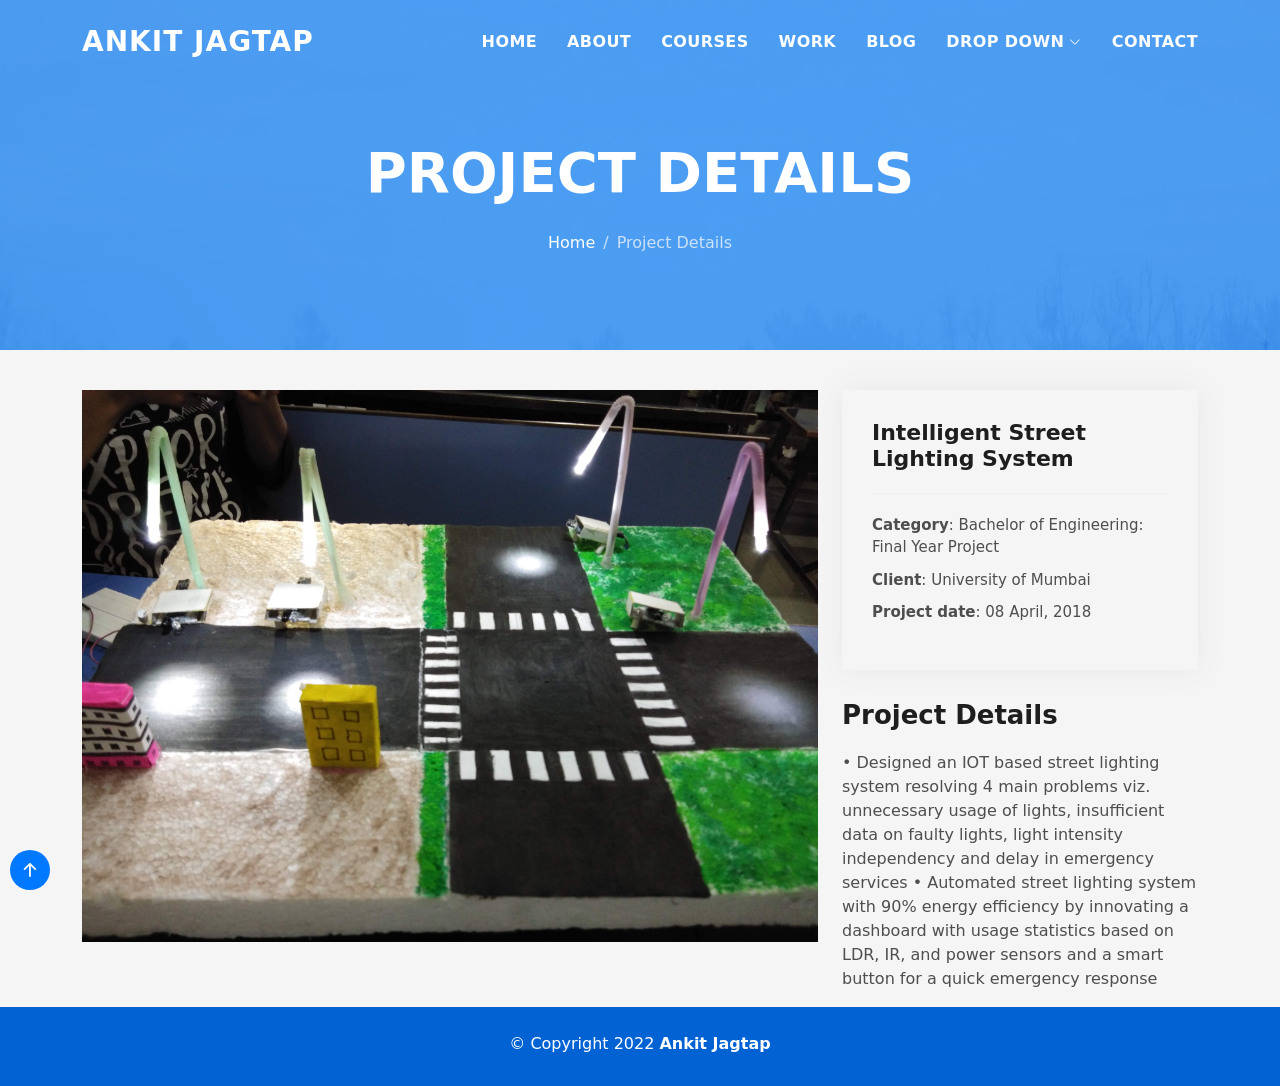
<file: INFO6150-Assignment5_PartA/portfolio-details3.html>
<!DOCTYPE html>
<html lang="en">

<head>
  <meta charset="utf-8">
  <meta content="width=device-width, initial-scale=1.0" name="viewport">

  <title>Ankit Jagtap</title>
  <meta content="" name="description">
  <meta content="" name="keywords">

  <!-- Favicons -->
  <!-- <link href="assets/img/favicon.png" rel="icon">
  <link href="assets/img/apple-touch-icon.png" rel="apple-touch-icon"> -->
  <link rel="apple-touch-icon" sizes="180x180" href="/apple-touch-icon.png">
  <link rel="icon" type="image/png" sizes="32x32" href="/favicon-32x32.png">
  <link rel="icon" type="image/png" sizes="16x16" href="/favicon-16x16.png">
  <link rel="manifest" href="/site.webmanifest">

  <!-- Vendor CSS Files -->
  <link href="assets/vendor/bootstrap/css/bootstrap.min.css" rel="stylesheet">
  <link href="assets/vendor/bootstrap-icons/bootstrap-icons.css" rel="stylesheet">
  <link href="assets/vendor/glightbox/css/glightbox.min.css" rel="stylesheet">
  <link href="assets/vendor/swiper/swiper-bundle.min.css" rel="stylesheet">

  <!-- Template Main CSS File -->
  <link href="assets/css/style.css" rel="stylesheet">

</head>

<body>

  <!-- ======= Header ======= -->
  <header id="header" class="fixed-top">
    <div class="container d-flex align-items-center justify-content-between">

      <h1 class="logo"><a href="index.html">ANKIT JAGTAP</a></h1>
      <!-- Uncomment below if you prefer to use an image logo -->
      <!-- <a href="index.html" class="logo"><img src="assets/img/logo.png" alt="" class="img-fluid"></a>-->

      <nav id="navbar" class="navbar">
        <ul>
          <li><a class="nav-link scrollto " href="#hero">Home</a></li>
          <li><a class="nav-link scrollto" href="#about">About</a></li>
          <li><a class="nav-link scrollto" href="#services">Courses</a></li>
          <li><a class="nav-link scrollto " href="#work">Work</a></li>
          <li><a class="nav-link scrollto " href="#blog">Blog</a></li>
          <li class="dropdown"><a href="#"><span>Drop Down</span> <i class="bi bi-chevron-down"></i></a>
            <ul>
              <li><a href="#">Drop Down 1</a></li>
              <li class="dropdown"><a href="#"><span>Deep Drop Down</span> <i class="bi bi-chevron-right"></i></a>
                <ul>
                  <li><a href="#">Deep Drop Down 1</a></li>
                  <li><a href="#">Deep Drop Down 2</a></li>
                  <li><a href="#">Deep Drop Down 3</a></li>
                  <li><a href="#">Deep Drop Down 4</a></li>
                  <li><a href="#">Deep Drop Down 5</a></li>
                </ul>
              </li>
              <li><a href="#">Drop Down 2</a></li>
              <li><a href="#">Drop Down 3</a></li>
              <li><a href="#">Drop Down 4</a></li>
            </ul>
          </li>
          <li><a class="nav-link scrollto" href="#contact">Contact</a></li>
        </ul>
        <i class="bi bi-list mobile-nav-toggle"></i>
      </nav><!-- .navbar -->

    </div>
  </header><!-- End Header -->

  <div class="hero hero-single route bg-image" style="background-image: url(assets/img/overlay-bg.jpg)">
    <div class="overlay-mf"></div>
    <div class="hero-content display-table">
      <div class="table-cell">
        <div class="container">
          <h2 class="hero-title mb-4">Project Details</h2>
          <ol class="breadcrumb d-flex justify-content-center">
            <li class="breadcrumb-item">
              <a href="#">Home</a>
            </li>
            <li class="breadcrumb-item active">Project Details</li>
          </ol>
        </div>
      </div>
    </div>
  </div>

  <main id="main">

    <!-- ======= Portfolio Details Section ======= -->
    <section id="portfolio-details" class="portfolio-details">
      <div class="container">

        <div class="row gy-4">

          <div class="col-lg-8">
            <div class="portfolio-details-slider swiper">
              <div class="swiper-wrapper align-items-center">

                <div class="swiper-slide">
                  <img src="assets/img/StreetLight.jpeg" alt="">
                </div>

              </div>
              <div class="swiper-pagination"></div>
            </div>
          </div>

          <div class="col-lg-4">
            <div class="portfolio-info">
              <h3>Intelligent Street Lighting System</h3>
              <ul>
                <li><strong>Category</strong>: Bachelor of Engineering: Final Year Project</li>
                <li><strong>Client</strong>: University of Mumbai</li>
                <li><strong>Project date</strong>: 08 April, 2018</li>
                <!-- <li><strong>Project URL</strong>: <a href="#">www.example.com</a></li> -->
              </ul>
            </div>
            <div class="portfolio-description">
              <h2>Project Details</h2>
              <p>
                • Designed an IOT based street lighting system resolving 4 main problems viz. unnecessary usage of lights, insufficient data on faulty lights, light intensity independency and delay in emergency services
• Automated street lighting system with 90% energy efficiency by innovating a dashboard with usage statistics based on LDR, IR, and power sensors and a smart button for a quick emergency response
              </p>
            </div>
          </div>

        </div>

      </div>
    </section><!-- End Portfolio Details Section -->

  </main><!-- End #main -->

  <!-- ======= Footer ======= -->
  <footer>
    <div class="container">
      <div class="row">
        <div class="col-sm-12">
          <div class="copyright-box">
            <p class="copyright">&copy; Copyright 2022 <strong>Ankit Jagtap</strong>
            <div class="credits">
            </div>
          </div>
        </div>
      </div>
    </div>
  </footer><!-- End  Footer -->

  <div id="preloader"></div>
  <a href="#" class="back-to-top d-flex align-items-center justify-content-center"><i class="bi bi-arrow-up-short"></i></a>

  <!-- Vendor JS Files -->
  <script src="assets/vendor/purecounter/purecounter.js"></script>
  <script src="assets/vendor/bootstrap/js/bootstrap.bundle.min.js"></script>
  <script src="assets/vendor/glightbox/js/glightbox.min.js"></script>
  <script src="assets/vendor/swiper/swiper-bundle.min.js"></script>
  <script src="assets/vendor/typed.js/typed.min.js"></script>
  <script src="assets/vendor/php-email-form/validate.js"></script>

  <!-- Template Main JS File -->
  <script src="assets/js/main.js"></script>

</body>

</html>
</file>
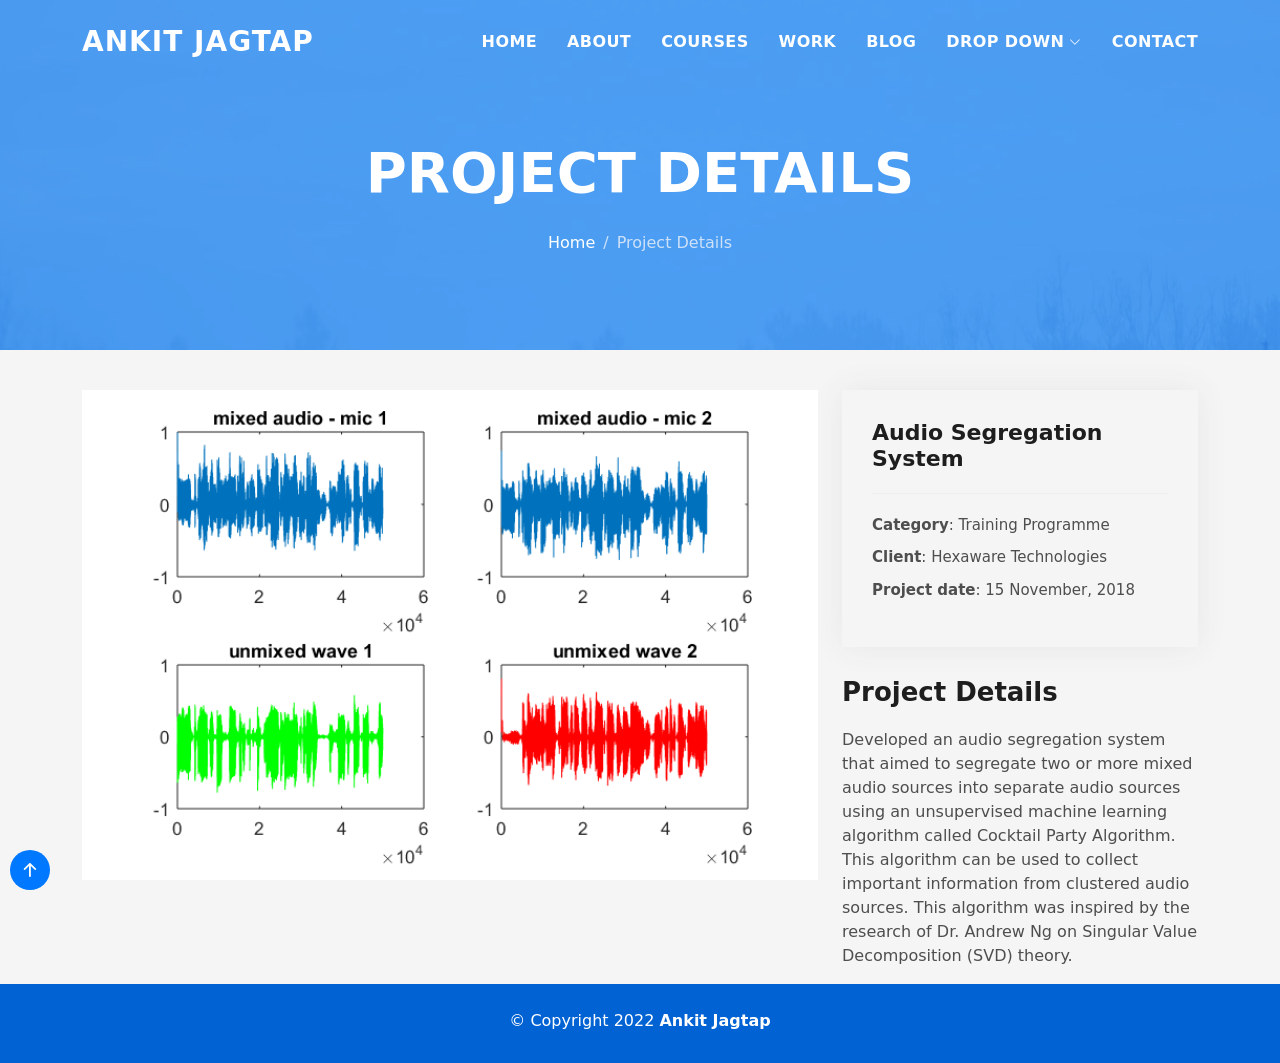
<file: INFO6150-Assignment5_PartA/portfolio-details4.html>
<!DOCTYPE html>
<html lang="en">

<head>
  <meta charset="utf-8">
  <meta content="width=device-width, initial-scale=1.0" name="viewport">

  <title>Ankit Jagtap</title>
  <meta content="" name="description">
  <meta content="" name="keywords">

  <!-- Favicons -->
  <!-- <link href="assets/img/favicon.png" rel="icon">
  <link href="assets/img/apple-touch-icon.png" rel="apple-touch-icon"> -->
  <link rel="apple-touch-icon" sizes="180x180" href="/apple-touch-icon.png">
  <link rel="icon" type="image/png" sizes="32x32" href="/favicon-32x32.png">
  <link rel="icon" type="image/png" sizes="16x16" href="/favicon-16x16.png">
  <link rel="manifest" href="/site.webmanifest">

  <!-- Vendor CSS Files -->
  <link href="assets/vendor/bootstrap/css/bootstrap.min.css" rel="stylesheet">
  <link href="assets/vendor/bootstrap-icons/bootstrap-icons.css" rel="stylesheet">
  <link href="assets/vendor/glightbox/css/glightbox.min.css" rel="stylesheet">
  <link href="assets/vendor/swiper/swiper-bundle.min.css" rel="stylesheet">

  <!-- Template Main CSS File -->
  <link href="assets/css/style.css" rel="stylesheet">

</head>

<body>

  <!-- ======= Header ======= -->
  <header id="header" class="fixed-top">
    <div class="container d-flex align-items-center justify-content-between">

      <h1 class="logo"><a href="index.html">ANKIT JAGTAP</a></h1>
      <!-- Uncomment below if you prefer to use an image logo -->
      <!-- <a href="index.html" class="logo"><img src="assets/img/logo.png" alt="" class="img-fluid"></a>-->

      <nav id="navbar" class="navbar">
        <ul>
          <li><a class="nav-link scrollto " href="#hero">Home</a></li>
          <li><a class="nav-link scrollto" href="#about">About</a></li>
          <li><a class="nav-link scrollto" href="#services">Courses</a></li>
          <li><a class="nav-link scrollto " href="#work">Work</a></li>
          <li><a class="nav-link scrollto " href="#blog">Blog</a></li>
          <li class="dropdown"><a href="#"><span>Drop Down</span> <i class="bi bi-chevron-down"></i></a>
            <ul>
              <li><a href="#">Drop Down 1</a></li>
              <li class="dropdown"><a href="#"><span>Deep Drop Down</span> <i class="bi bi-chevron-right"></i></a>
                <ul>
                  <li><a href="#">Deep Drop Down 1</a></li>
                  <li><a href="#">Deep Drop Down 2</a></li>
                  <li><a href="#">Deep Drop Down 3</a></li>
                  <li><a href="#">Deep Drop Down 4</a></li>
                  <li><a href="#">Deep Drop Down 5</a></li>
                </ul>
              </li>
              <li><a href="#">Drop Down 2</a></li>
              <li><a href="#">Drop Down 3</a></li>
              <li><a href="#">Drop Down 4</a></li>
            </ul>
          </li>
          <li><a class="nav-link scrollto" href="#contact">Contact</a></li>
        </ul>
        <i class="bi bi-list mobile-nav-toggle"></i>
      </nav><!-- .navbar -->

    </div>
  </header><!-- End Header -->

  <div class="hero hero-single route bg-image" style="background-image: url(assets/img/overlay-bg.jpg)">
    <div class="overlay-mf"></div>
    <div class="hero-content display-table">
      <div class="table-cell">
        <div class="container">
          <h2 class="hero-title mb-4">Project Details</h2>
          <ol class="breadcrumb d-flex justify-content-center">
            <li class="breadcrumb-item">
              <a href="#">Home</a>
            </li>
            <li class="breadcrumb-item active">Project Details</li>
          </ol>
        </div>
      </div>
    </div>
  </div>

  <main id="main">

    <!-- ======= Portfolio Details Section ======= -->
    <section id="portfolio-details" class="portfolio-details">
      <div class="container">

        <div class="row gy-4">

          <div class="col-lg-8">
            <div class="portfolio-details-slider swiper">
              <div class="swiper-wrapper align-items-center">

                <div class="swiper-slide">
                  <img src="assets/img/AudioSegregationSys.png" alt="">
                </div>

              </div>
              <div class="swiper-pagination"></div>
            </div>
          </div>

          <div class="col-lg-4">
            <div class="portfolio-info">
              <h3>Audio Segregation System</h3>
              <ul>
                <li><strong>Category</strong>: Training Programme</li>
                <li><strong>Client</strong>: Hexaware Technologies</li>
                <li><strong>Project date</strong>: 15 November, 2018</li>
                <!-- <li><strong>Project URL</strong>: <a href="#">www.example.com</a></li> -->
              </ul>
            </div>
            <div class="portfolio-description">
              <h2>Project Details</h2>
              <p>
                Developed an audio segregation system that aimed to segregate two or more mixed audio sources into separate audio sources using an unsupervised machine learning algorithm called Cocktail Party Algorithm. This algorithm can be used to collect important information from clustered audio sources. 
                This algorithm was inspired by the research of Dr. Andrew Ng on Singular Value Decomposition (SVD) theory.
              </p>
            </div>
          </div>

        </div>

      </div>
    </section><!-- End Portfolio Details Section -->

  </main><!-- End #main -->

  <!-- ======= Footer ======= -->
  <footer>
    <div class="container">
      <div class="row">
        <div class="col-sm-12">
          <div class="copyright-box">
            <p class="copyright">&copy; Copyright 2022 <strong>Ankit Jagtap</strong>
            <div class="credits">
            </div>
          </div>
        </div>
      </div>
    </div>
  </footer><!-- End  Footer -->

  <div id="preloader"></div>
  <a href="#" class="back-to-top d-flex align-items-center justify-content-center"><i class="bi bi-arrow-up-short"></i></a>

  <!-- Vendor JS Files -->
  <script src="assets/vendor/purecounter/purecounter.js"></script>
  <script src="assets/vendor/bootstrap/js/bootstrap.bundle.min.js"></script>
  <script src="assets/vendor/glightbox/js/glightbox.min.js"></script>
  <script src="assets/vendor/swiper/swiper-bundle.min.js"></script>
  <script src="assets/vendor/typed.js/typed.min.js"></script>
  <script src="assets/vendor/php-email-form/validate.js"></script>

  <!-- Template Main JS File -->
  <script src="assets/js/main.js"></script>

</body>

</html>
</file>
<file: INFO6150-Assignment5_PartA/assets/css/style.css>
/**
* Template Name: DevFolio - v4.7.1
* Template URL: https://bootstrapmade.com/devfolio-bootstrap-portfolio-html-template/
* Author: BootstrapMade.com
* License: https://bootstrapmade.com/license/
*/

/*--------------------------------------------------------------
# General
--------------------------------------------------------------*/
body {
  background-color: #f5f5f5;
  color: #4e4e4e;
}

h1,
h2,
h3,
h4,
h5,
h6 {
  color: #1e1e1e;
}

a {
  color: #1e1e1e;
  text-decoration: none;
  transition: all 0.5s ease-in-out;
}
a:hover {
  color: #0078ff;
  text-decoration: none;
  transition: all 0.5s ease-in-out;
}

.p-r {
  position: relative;
}

.color-a {
  text-decoration: none;
  color: #0078ff;
}

.color-d {
  color: #f5f5f5;
}

.color-text-a {
  text-decoration: none;
  color: #4e4e4e;
}

.box-shadow, .card-blog, .work-box, .service-box, .paralax-mf {
  box-shadow: 0 13px 8px -10px rgba(0, 0, 0, 0.1);
}

.box-shadow-a, .button:hover {
  text-decoration: none;
  box-shadow: 0 0 0 4px #cde1f8;
}

.display-5 {
  font-size: 2.5rem;
  font-weight: 300;
  line-height: 1.1;
}

.display-6 {
  font-size: 2rem;
  font-weight: 300;
  line-height: 1.1;
}

.avatar {
  width: 32px;
  height: 32px;
  margin-right: 4px;
  overflow: hidden;
}

.bg-image {
  background-repeat: no-repeat;
  background-attachment: fixed;
  background-size: cover;
  background-position: center center;
}
@media (max-width: 1024px) {
  .bg-image {
    background-attachment: scroll;
  }
}

.overlay-mf {
  background-color: #0078ff;
}

.overlay-mf {
  position: absolute;
  top: 0;
  left: 0px;
  padding: 0;
  height: 100%;
  width: 100%;
  opacity: 0.7;
}

.paralax-mf {
  position: relative;
  padding: 8rem 0;
}

.display-table {
  width: 100%;
  height: 100%;
  display: table;
}

.table-cell {
  display: table-cell;
  vertical-align: middle;
}

/*--/ Sections /--*/
.sect-4 {
  padding: 4rem 0;
}

.sect-pt4 {
  padding-top: 4rem;
}

.sect-mt4 {
  margin-top: 4rem;
}

/*--/ Title s /--*/
.title-s {
  font-weight: 600;
  color: #1e1e1e;
  font-size: 1.1rem;
}

/*--/ Title A /--*/
.title-box {
  margin-bottom: 4rem;
}

.title-a {
  text-decoration: none;
  font-size: 3rem;
  font-weight: bold;
  text-transform: uppercase;
}

.subtitle-a {
  text-decoration: none;
  color: #4e4e4e;
}

.line-mf {
  width: 40px;
  height: 5px;
  background-color: #0078ff;
  margin: 0 auto;
}

/*--/ Title Left /--*/
.title-box-2 {
  margin-bottom: 3rem;
}

.title-left {
  font-size: 2rem;
  position: relative;
}
.title-left:before {
  content: "";
  position: absolute;
  height: 3px;
  background-color: #0078ff;
  width: 100px;
  bottom: -12px;
}

/*------/ Box /------*/
.box-pl2 {
  padding-left: 2rem;
}

.box-shadow-full {
  padding: 3rem 1.25rem;
  position: relative;
  background-color: #fff;
  margin-bottom: 3rem;
  z-index: 2;
  box-shadow: 0 1px 1px 0 rgba(0, 0, 0, 0.06), 0 2px 5px 0 rgba(0, 0, 0, 0.2);
}
@media (min-width: 768px) {
  .box-shadow-full {
    padding: 3rem;
  }
}

/*------/ Socials /------*/
.socials {
  padding: 1.5rem 0;
}
.socials ul li {
  display: inline-block;
}
.socials .ico-circle {
  height: 40px;
  width: 40px;
  font-size: 1.2rem;
  border-radius: 50%;
  line-height: 1.6;
  margin: 0 15px 0 0;
  box-shadow: 0 0 0 3px #0078ff;
  transition: all 500ms ease;
}
.socials .ico-circle:hover {
  background-color: #0078ff;
  color: #fff;
  box-shadow: 0 0 0 3px #cde1f8;
  transition: all 500ms ease;
}

/*------/ Ul resect /------*/
.ul-resect, .widget-tags ul, .widget-sidebar .list-sidebar, .box-comments .list-comments, .blog-wrapper .post-meta ul, .list-ico, .socials ul {
  list-style: none;
  padding-left: 0;
  margin-bottom: 0;
}

.list-ico {
  line-height: 2;
}
.list-ico span {
  color: #0078ff;
  margin-right: 10px;
}

/*------/ Ico Circle /------*/
.ico-circle {
  height: 100px;
  width: 100px;
  font-size: 2rem;
  border-radius: 50%;
  line-height: 1.55;
  margin: 0 auto;
  text-align: center;
  box-shadow: 0 0 0 10px #0078ff;
  display: block;
}

/*------/ Owl Carousel /------*/
.owl-theme .owl-dots {
  text-align: center;
  margin-top: 18px;
}
.owl-theme .owl-dots .owl-dot {
  display: inline-block;
}
.owl-theme .owl-dots .owl-dot span {
  width: 18px;
  height: 7px;
  margin: 5px 5px;
  background: #cde1f8;
  border: 0px solid #cde1f8;
  display: block;
  transition: all 0.6s ease-in-out;
  cursor: pointer;
}
.owl-theme .owl-dots .owl-dot:hover span {
  background-color: #cde1f8;
}
.owl-theme .owl-dots .owl-dot.active span {
  background-color: #1B1B1B;
  width: 25px;
}

/*--/ Scrolltop s /--*/
.scrolltop-mf {
  position: relative;
  display: none;
}
.scrolltop-mf span {
  z-index: 999;
  position: fixed;
  width: 42px;
  height: 42px;
  background-color: #0078ff;
  opacity: 0.7;
  font-size: 1.6rem;
  line-height: 1.5;
  text-align: center;
  color: #fff;
  top: auto;
  left: auto;
  right: 30px;
  bottom: 50px;
  cursor: pointer;
  border-radius: 50%;
}

/*--------------------------------------------------------------
# Back to top button
--------------------------------------------------------------*/
.back-to-top {
  position: fixed;
  left: 10px;
  /* Position it 10px from the left side */
  bottom: 10px;
  /* Position it 10px from the bottom */
  display: inline-block;
  background-color: #0078ff;
  /* Example background color */
  color: #fff;
  /* Example text color */
  border-radius: 50%;
  text-align: center;
  line-height: 40px;
  height: 40px;
  width: 40px;
  transition: 0.3s;
}
.back-to-top i {
  font-size: 28px;
  color: #fff;
  line-height: 0;
}
.back-to-top:hover {
  background: #298eff;
  color: #fff;
}
.back-to-top.active {
  visibility: visible;
  opacity: 1;
}

/*------/ Prelaoder /------*/
#preloader {
  position: fixed;
  top: 0;
  left: 0;
  right: 0;
  bottom: 0;
  z-index: 9999;
  overflow: hidden;
  background: #fff;
}

#preloader:before {
  content: "";
  position: fixed;
  top: calc(50% - 30px);
  left: calc(50% - 30px);
  border: 6px solid #f2f2f2;
  border-top: 6px solid #0078ff;
  border-radius: 50%;
  width: 60px;
  height: 60px;
  -webkit-animation: animate-preloader 1s linear infinite;
  animation: animate-preloader 1s linear infinite;
}

@-webkit-keyframes animate-preloader {
  0% {
    transform: rotate(0deg);
  }
  100% {
    transform: rotate(360deg);
  }
}

@keyframes animate-preloader {
  0% {
    transform: rotate(0deg);
  }
  100% {
    transform: rotate(360deg);
  }
}
/*------/ Button /------*/
.button {
  display: inline-block;
  padding: 0.3rem 0.6rem;
  text-align: center;
  vertical-align: middle;
  -webkit-user-select: none;
  -moz-user-select: none;
  user-select: none;
  font-size: 1rem;
  border-radius: 0.3rem;
  border: 1px solid transparent;
  transition: all 500ms ease;
  cursor: pointer;
}
.button:focus {
  outline: 0;
}
.button:hover {
  background-color: #0062d3;
  color: #fff;
  transition: all 500ms ease;
}

.button-a {
  text-decoration: none;
  background-color: #0078ff;
  color: #fff;
  border-color: #cde1f8;
}

.button-big {
  padding: 0.9rem 2.3rem;
  font-size: 1.2rem;
}

.button-rouded {
  border-radius: 5rem;
}

.btn-lg {
  padding: 0.5rem 1rem;
  font-size: 1.25rem;
  line-height: 1.5;
  border-radius: 0.3rem;
}

/*--------------------------------------------------------------
# Header
--------------------------------------------------------------*/
#header {
  transition: all 0.5s;
  z-index: 997;
  padding: 20px 0;
}
#header .logo {
  font-size: 28px;
  margin: 0;
  padding: 0;
  font-weight: 600;
  letter-spacing: 1px;
}
#header .logo a {
  color: #fff;
}
#header .logo img {
  max-height: 40px;
}
#header.header-scrolled {
  background: rgba(0, 0, 0, 0.9);
  padding: 12px 0;
}

/*--------------------------------------------------------------
# Navigation Menu
--------------------------------------------------------------*/
/**
* Desktop Navigation 
*/
.navbar {
  padding: 0;
}
.navbar ul {
  margin: 0;
  padding: 0;
  display: flex;
  list-style: none;
  align-items: center;
}
.navbar li {
  position: relative;
}
.navbar > ul > li {
  white-space: nowrap;
  padding: 10px 0 10px 30px;
}
.navbar a, .navbar a:focus {
  display: flex;
  align-items: center;
  justify-content: space-between;
  color: #fff;
  font-size: 16px;
  font-weight: 600;
  padding: 0;
  white-space: nowrap;
  transition: 0.3s;
  letter-spacing: 0.4px;
  position: relative;
  text-transform: uppercase;
}
.navbar a i, .navbar a:focus i {
  font-size: 12px;
  line-height: 0;
  margin-left: 5px;
}
.navbar > ul > li > a:before {
  content: "";
  position: absolute;
  width: 100%;
  height: 2px;
  bottom: -6px;
  left: 0;
  width: 0;
  background-color: #fff;
  visibility: hidden;
  transition: all 0.3s ease-in-out 0s;
}
.navbar a:hover:before, .navbar li:hover > a:before, .navbar .active:before {
  visibility: visible;
  width: 80%;
}
.navbar a:hover, .navbar .active, .navbar .active:focus, .navbar li:hover > a {
  color: #fff;
}
.navbar .dropdown ul {
  display: block;
  position: absolute;
  left: 30px;
  top: calc(100% + 30px);
  margin: 0;
  padding: 10px 0;
  z-index: 99;
  opacity: 0;
  visibility: hidden;
  background: #fff;
  box-shadow: 0px 0px 30px rgba(127, 137, 161, 0.25);
  transition: 0.3s;
}
.navbar .dropdown ul li {
  min-width: 200px;
}
.navbar .dropdown ul a {
  padding: 10px 20px;
  font-size: 14px;
  text-transform: none;
  color: #4e4e4e;
}
.navbar .dropdown ul a i {
  font-size: 12px;
}
.navbar .dropdown ul a:hover, .navbar .dropdown ul .active:hover, .navbar .dropdown ul li:hover > a {
  color: #0078ff;
}
.navbar .dropdown:hover > ul {
  opacity: 1;
  top: 100%;
  visibility: visible;
}
.navbar .dropdown .dropdown ul {
  top: 0;
  left: calc(100% - 30px);
  visibility: hidden;
}
.navbar .dropdown .dropdown:hover > ul {
  opacity: 1;
  top: 0;
  left: 100%;
  visibility: visible;
}
@media (max-width: 1366px) {
  .navbar .dropdown .dropdown ul {
    left: -90%;
  }
  .navbar .dropdown .dropdown:hover > ul {
    left: -100%;
  }
}

/**
* Mobile Navigation 
*/
.mobile-nav-toggle {
  color: #fff;
  font-size: 28px;
  cursor: pointer;
  display: none;
  line-height: 0;
  transition: 0.5s;
}

@media (max-width: 991px) {
  .mobile-nav-toggle {
    display: block;
  }

  .navbar ul {
    display: none;
  }
}
.navbar-mobile {
  position: fixed;
  overflow: hidden;
  top: 0;
  right: 0;
  left: 0;
  bottom: 0;
  background: rgba(78, 78, 78, 0.9);
  transition: 0.3s;
  z-index: 999;
}
.navbar-mobile .mobile-nav-toggle {
  position: absolute;
  top: 15px;
  right: 15px;
}
.navbar-mobile ul {
  display: block;
  position: absolute;
  top: 55px;
  right: 15px;
  bottom: 15px;
  left: 15px;
  padding: 10px 0;
  background-color: #fff;
  overflow-y: auto;
  transition: 0.3s;
}
.navbar-mobile > ul > li {
  padding: 0;
}
.navbar-mobile a:hover:before, .navbar-mobile li:hover > a:before, .navbar-mobile .active:before {
  visibility: hidden;
}
.navbar-mobile a, .navbar-mobile a:focus {
  padding: 10px 20px;
  font-size: 15px;
  color: #4e4e4e;
}
.navbar-mobile a:hover, .navbar-mobile .active, .navbar-mobile li:hover > a {
  color: #0078ff;
}
.navbar-mobile .getstarted, .navbar-mobile .getstarted:focus {
  margin: 15px;
}
.navbar-mobile .dropdown ul {
  position: static;
  display: none;
  margin: 10px 20px;
  padding: 10px 0;
  z-index: 99;
  opacity: 1;
  visibility: visible;
  background: #fff;
  box-shadow: 0px 0px 30px rgba(127, 137, 161, 0.25);
}
.navbar-mobile .dropdown ul li {
  min-width: 200px;
}
.navbar-mobile .dropdown ul a {
  padding: 10px 20px;
}
.navbar-mobile .dropdown ul a i {
  font-size: 12px;
}
.navbar-mobile .dropdown ul a:hover, .navbar-mobile .dropdown ul .active:hover, .navbar-mobile .dropdown ul li:hover > a {
  color: #0078ff;
}
.navbar-mobile .dropdown > .dropdown-active {
  display: block;
}

/*--------------------------------------------------------------
# Hero Section
--------------------------------------------------------------*/
.hero {
  height: 100vh;
  position: relative;
  color: #fff;
}
.hero .hero-content {
  text-align: center;
  position: absolute;
}
.hero .overlay-itro {
  background-color: rgba(0, 0, 0, 0.6);
  position: absolute;
  top: 0;
  left: 0px;
  padding: 0;
  height: 100%;
  width: 100%;
  opacity: 0.9;
}
.hero .hero-title {
  color: #fff;
  font-weight: 600;
  font-size: 3rem;
}
@media (min-width: 768px) {
  .hero .hero-title {
    font-size: 4.5rem;
  }
}
.hero .hero-subtitle {
  font-size: 1.5rem;
  font-weight: 600;
}
@media (min-width: 768px) {
  .hero .hero-subtitle {
    font-size: 2.5rem;
  }
}
.hero .text-slider-items {
  display: none;
}

.hero-single {
  height: 350px;
}
.hero-single .hero-content {
  margin-top: 30px;
}
.hero-single .hero-title {
  text-transform: uppercase;
  font-size: 3rem;
}
@media (min-width: 768px) {
  .hero-single .hero-title {
    font-size: 3.5rem;
  }
}
.hero-single .breadcrumb {
  background-color: transparent;
  color: #0078ff;
}
.hero-single .breadcrumb .breadcrumb-item:before {
  color: #cde1f8;
}
.hero-single .breadcrumb .breadcrumb-item.active {
  color: #cde1f8;
}
.hero-single .breadcrumb a {
  color: #fff;
}

/*--------------------------------------------------------------
# About
--------------------------------------------------------------*/
.about-mf .box-shadow-full {
  padding-top: 4rem;
  padding-bottom: 4rem;
}
.about-mf .about-img {
  margin-bottom: 2rem;
}
.about-mf .about-img img {
  margin-left: 10px;
}
@media (min-width: 767px) {
  .about-mf .box-pl2 {
    margin-top: 3rem;
    padding-left: 0rem;
  }
}

.skill-mf span {
  color: #4e4e4e;
}
.skill-mf .progress {
  background-color: #cde1f8;
  margin: 0.5rem 0 1.2rem 0;
  border-radius: 0;
  height: 0.7rem;
}
.skill-mf .progress .progress-bar {
  height: 0.7rem;
  background-color: #0078ff;
}

/*--------------------------------------------------------------
# Services
--------------------------------------------------------------*/
.service-box {
  background-color: #fff;
  padding: 2.5rem 1.3rem;
  border-radius: 1rem;
  margin-bottom: 3rem;
  text-align: center;
}
.service-box:hover .ico-circle {
  transition: all 500ms ease;
  color: #fff;
  background-color: #0078ff;
  box-shadow: 0 0 0 10px #cde1f8;
}
.service-box .service-ico {
  margin-bottom: 1rem;
  color: #1e1e1e;
}
.service-box .ico-circle {
  transition: all 500ms ease;
  display: inline-flex;
  align-items: center;
  justify-content: center;
}
.service-box .ico-circle i {
  line-height: 0;
  font-size: 40px;
}
.service-box .s-title {
  font-size: 1.4rem;
  text-transform: uppercase;
  text-align: center;
  padding: 0.4rem 0;
}
.service-box .s-description {
  color: #4e4e4e;
}

/*--------------------------------------------------------------
# Counter
--------------------------------------------------------------*/
.counter-box {
  color: #fff;
  text-align: center;
}
@media (min-width: 577px) {
  .counter-box {
    margin-bottom: 1.8rem;
  }
}

.counter-ico {
  margin-bottom: 1rem;
}
.counter-ico .ico-circle {
  height: 60px;
  width: 60px;
  line-height: 1.5;
  box-shadow: 0 0 0 10px #cde1f8;
}

.counter-num .counter {
  font-size: 2rem;
  margin-bottom: 0;
}

/*--------------------------------------------------------------
# Portfolio
--------------------------------------------------------------*/
.work-box {
  margin-bottom: 3rem;
  -webkit-backface-visibility: hidden;
  backface-visibility: hidden;
  background-color: #fff;
}
.work-box:hover img {
  transform: scale(1.3);
}

.work-img {
  display: block;
  overflow: hidden;
}
.work-img img {
  transition: all 1s;
}

.work-content {
  padding: 2rem 3% 1rem 4%;
}
.work-content .w-more {
  color: #4e4e4e;
  font-size: 0.8rem;
}
.work-content .w-more .w-ctegory {
  color: #0078ff;
}
.work-content .w-like {
  font-size: 2.5rem;
  color: #0078ff;
  float: right;
}
.work-content .w-like a {
  color: #0078ff;
}
.work-content .w-like .num-like {
  font-size: 0.7rem;
}

.w-title {
  font-size: 1.2rem;
}

/*--------------------------------------------------------------
# Portfolio Details
--------------------------------------------------------------*/
.portfolio-details {
  padding-top: 40px;
}
.portfolio-details .portfolio-details-slider img {
  width: 100%;
}
.portfolio-details .portfolio-details-slider .swiper-pagination {
  margin-top: 20px;
  position: relative;
}
.portfolio-details .portfolio-details-slider .swiper-pagination .swiper-pagination-bullet {
  width: 12px;
  height: 12px;
  background-color: #fff;
  opacity: 1;
  border: 1px solid #0078ff;
}
.portfolio-details .portfolio-details-slider .swiper-pagination .swiper-pagination-bullet-active {
  background-color: #0078ff;
}
.portfolio-details .portfolio-info {
  padding: 30px;
  box-shadow: 0px 0 30px rgba(78, 78, 78, 0.08);
}
.portfolio-details .portfolio-info h3 {
  font-size: 22px;
  font-weight: 700;
  margin-bottom: 20px;
  padding-bottom: 20px;
  border-bottom: 1px solid #eee;
}
.portfolio-details .portfolio-info ul {
  list-style: none;
  padding: 0;
  font-size: 15px;
}
.portfolio-details .portfolio-info ul li + li {
  margin-top: 10px;
}
.portfolio-details .portfolio-description {
  padding-top: 30px;
}
.portfolio-details .portfolio-description h2 {
  font-size: 26px;
  font-weight: 700;
  margin-bottom: 20px;
}
.portfolio-details .portfolio-description p {
  padding: 0;
}

/*--------------------------------------------------------------
# Testimonials
--------------------------------------------------------------*/
.testimonial-box {
  color: #fff;
  text-align: center;
}
.testimonial-box .author-test {
  margin-top: 1rem;
}
.testimonial-box .author-test img {
  margin: 0 auto;
}
.testimonial-box .author {
  color: #fff;
  text-transform: uppercase;
  font-weight: 600;
  margin: 1rem 0;
  display: block;
  font-size: 1.4rem;
}
.testimonial-box .comit {
  font-size: 2rem;
  color: #0078ff;
  background-color: #fff;
  width: 52px;
  height: 52px;
  display: block;
  margin: 0 auto;
  border-radius: 50%;
  line-height: 1.6;
}
@media (min-width: 768px) {
  .testimonial-box .description {
    padding: 0 5rem;
  }
}
@media (min-width: 992px) {
  .testimonial-box .description {
    padding: 0 8rem;
  }
}
@media (min-width: 1200px) {
  .testimonial-box .description {
    padding: 0 13rem;
  }
}

.swiper-pagination {
  margin-top: 20px;
  position: relative;
}
.swiper-pagination .swiper-pagination-bullet {
  width: 12px;
  height: 12px;
  background-color: rgba(255, 255, 255, 0.4);
  opacity: 1;
}
.swiper-pagination .swiper-pagination-bullet-active {
  background-color: #fff;
}

/*--------------------------------------------------------------
# Contact
--------------------------------------------------------------*/
.footer-paralax {
  padding: 4rem 0 0 0;
}

.contact-mf {
  margin-top: 4rem;
}
@media (min-width: 767px) {
  .contact-mf .box-pl2 {
    margin-top: 3rem;
    padding-left: 0rem;
  }
}

.php-email-form .error-message {
  display: none;
  color: #fff;
  background: #ed3c0d;
  text-align: center;
  padding: 15px;
  font-weight: 600;
}
.php-email-form .sent-message {
  display: none;
  color: #fff;
  background: #18d26e;
  text-align: center;
  padding: 15px;
  font-weight: 600;
}
.php-email-form .loading {
  display: none;
  background: #fff;
  text-align: center;
  padding: 15px;
}
.php-email-form .loading:before {
  content: "";
  display: inline-block;
  border-radius: 50%;
  width: 24px;
  height: 24px;
  margin: 0 10px -6px 0;
  border: 3px solid #18d26e;
  border-top-color: #eee;
  -webkit-animation: animate-loading 1s linear infinite;
  animation: animate-loading 1s linear infinite;
}
.php-email-form input, .php-email-form textarea {
  border-radius: 0;
  box-shadow: none;
  font-size: 14px;
}
.php-email-form input:focus, .php-email-form textarea:focus {
  border-color: #0078ff;
}
.php-email-form input {
  padding: 10px 15px;
}
.php-email-form textarea {
  padding: 12px 15px;
  margin-bottom: 0;
}
.php-email-form button[type=submit] {
  background: #0078ff;
  border: 0;
  padding: 10px 24px;
  color: #fff;
  transition: 0.4s;
}
.php-email-form button[type=submit]:hover {
  background: #3393ff;
}

@-webkit-keyframes animate-loading {
  0% {
    transform: rotate(0deg);
  }
  100% {
    transform: rotate(360deg);
  }
}

@keyframes animate-loading {
  0% {
    transform: rotate(0deg);
  }
  100% {
    transform: rotate(360deg);
  }
}
/*--------------------------------------------------------------
# Blog
--------------------------------------------------------------*/
@media (min-width: 767px) {
  .card-blog {
    margin-bottom: 3rem;
  }
}
.card-blog .card-body {
  position: relative;
}
.card-blog .card-category-box {
  position: absolute;
  text-align: center;
  top: -16px;
  left: 15px;
  right: 15px;
  line-height: 25px;
  overflow: hidden;
}
.card-blog .card-category {
  display: inline-block;
  color: #fff;
  padding: 0 15px 5px;
  overflow: hidden;
  background-color: #0078ff;
  border-radius: 4px;
}
.card-blog .card-category .category {
  color: #fff;
  display: inline-block;
  text-transform: uppercase;
  font-size: 0.7rem;
  letter-spacing: 0.1px;
  margin-bottom: 0;
}
.card-blog .card-title {
  font-size: 1.3rem;
  margin-top: 0.6rem;
}
.card-blog .card-description {
  color: #4e4e4e;
}
.card-blog .post-author {
  display: inline-block;
}
.card-blog .post-date {
  color: #4e4e4e;
  display: inline-block;
  float: right;
}

/*--------------------------------------------------------------
# Blog Single
--------------------------------------------------------------*/
.post-box,
.form-comments,
.box-comments,
.widget-sidebar {
  padding: 2rem;
  background-color: #fff;
  margin-bottom: 3rem;
}
@media (min-width: 768px) {
  .post-box,
.form-comments,
.box-comments,
.widget-sidebar {
    padding: 3rem;
  }
}

.blog-wrapper .article-title {
  font-size: 1.5rem;
}
@media (min-width: 768px) {
  .blog-wrapper .article-title {
    font-size: 1.9rem;
  }
}
.blog-wrapper .post-meta {
  margin: 1rem 0;
}
.blog-wrapper .post-meta ul {
  border-left: 4px solid #0078ff;
  margin-top: 1rem;
}
.blog-wrapper .post-meta ul li {
  display: inline-block;
  margin-left: 15px;
}
.blog-wrapper .post-meta ul a {
  color: #0078ff;
}
.blog-wrapper .post-meta ul span {
  color: #1e1e1e;
}
.blog-wrapper .blockquote {
  border-left: 4px solid #0078ff;
  padding: 18px;
  font-style: italic;
}

/*------/ Comments /------*/
.box-comments .list-comments li {
  padding-bottom: 40px;
}
.box-comments .list-comments .comment-avatar {
  display: table-cell;
  vertical-align: top;
}
.box-comments .list-comments .comment-avatar img {
  width: 80px;
  height: 80px;
}
.box-comments .list-comments .comment-author {
  font-size: 1.3rem;
}
@media (min-width: 768px) {
  .box-comments .list-comments .comment-author {
    font-size: 1.5rem;
  }
}
.box-comments .list-comments .comment-details {
  display: table-cell;
  vertical-align: top;
  padding-left: 25px;
}
.box-comments .list-comments a {
  color: #0078ff;
}
.box-comments .list-comments span {
  color: #1e1e1e;
  font-style: italic;
}
.box-comments .comment-children {
  margin-left: 40px;
}

/*------/ Sidebar /------*/
.widget-sidebar .sidebar-title {
  font-size: 1.6rem;
  font-weight: 600;
  border-left: 5px solid #0078ff;
  padding-left: 15px;
  text-transform: uppercase;
  margin-bottom: 1.5rem;
}
.widget-sidebar .list-sidebar li {
  position: relative;
  padding: 6px 0 6px 24px;
}
.widget-sidebar .list-sidebar li:before {
  position: absolute;
  content: "";
  width: 10px;
  height: 1px;
  left: 0;
  background-color: #0078ff;
  top: 20px;
}

.sidebar-search input {
  background-color: #fff;
  border-radius: 0;
  transition: all 0.5s ease-in-out;
}
.sidebar-search .btn-search {
  background-color: #0078ff;
  border-color: #0078ff;
  border-radius: 0;
  padding-left: 20px;
  padding-right: 20px;
}

.widget-tags ul li {
  display: inline-block;
  background-color: #0078ff;
  padding: 0.2rem 0.6rem;
  margin-bottom: 0.5rem;
  border-radius: 15px;
}
.widget-tags ul li a {
  color: #fff;
}

/*--------------------------------------------------------------
# Footer
--------------------------------------------------------------*/
footer {
  text-align: center;
  color: #fff;
  padding: 25px 0;
  background: #0062d3;
}
footer .copyright {
  margin-bottom: 0.3rem;
}
footer .credits {
  margin-bottom: 0;
}
footer .credits a {
  color: #fff;
}
</file>
